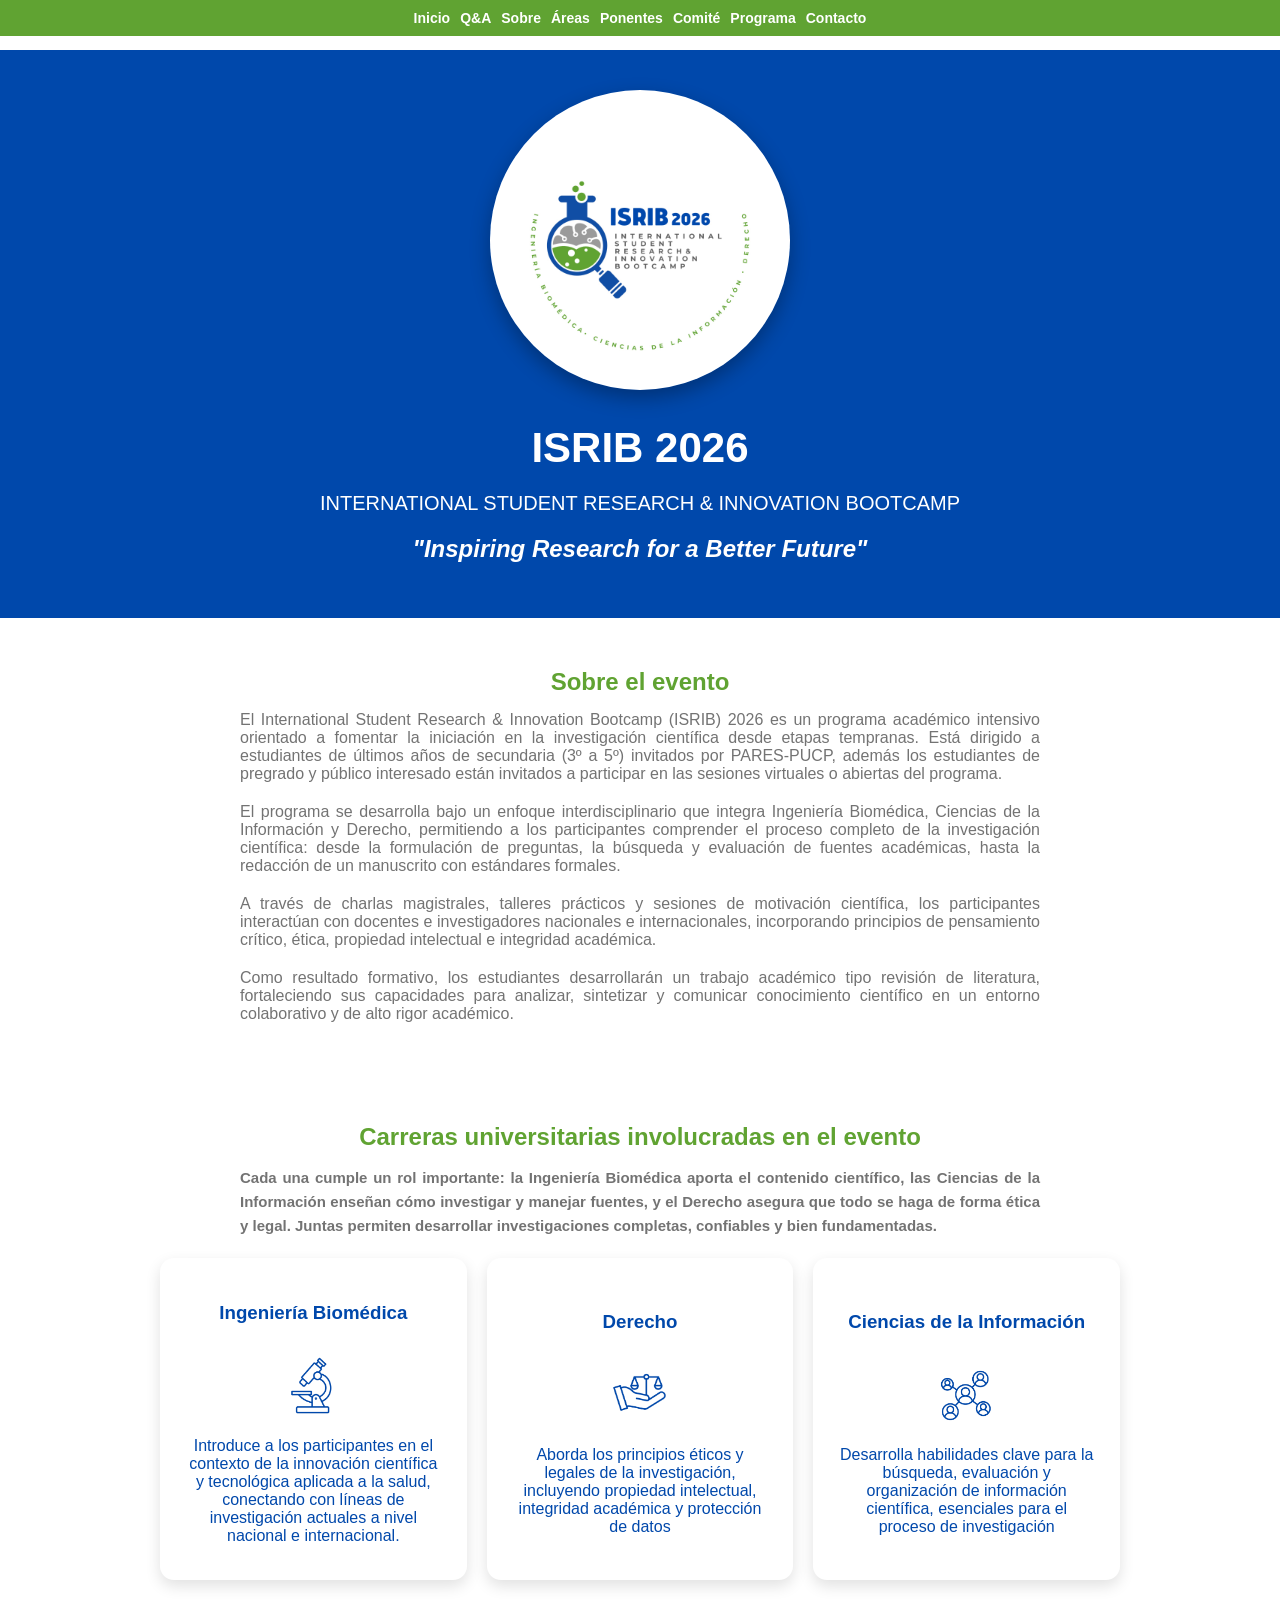
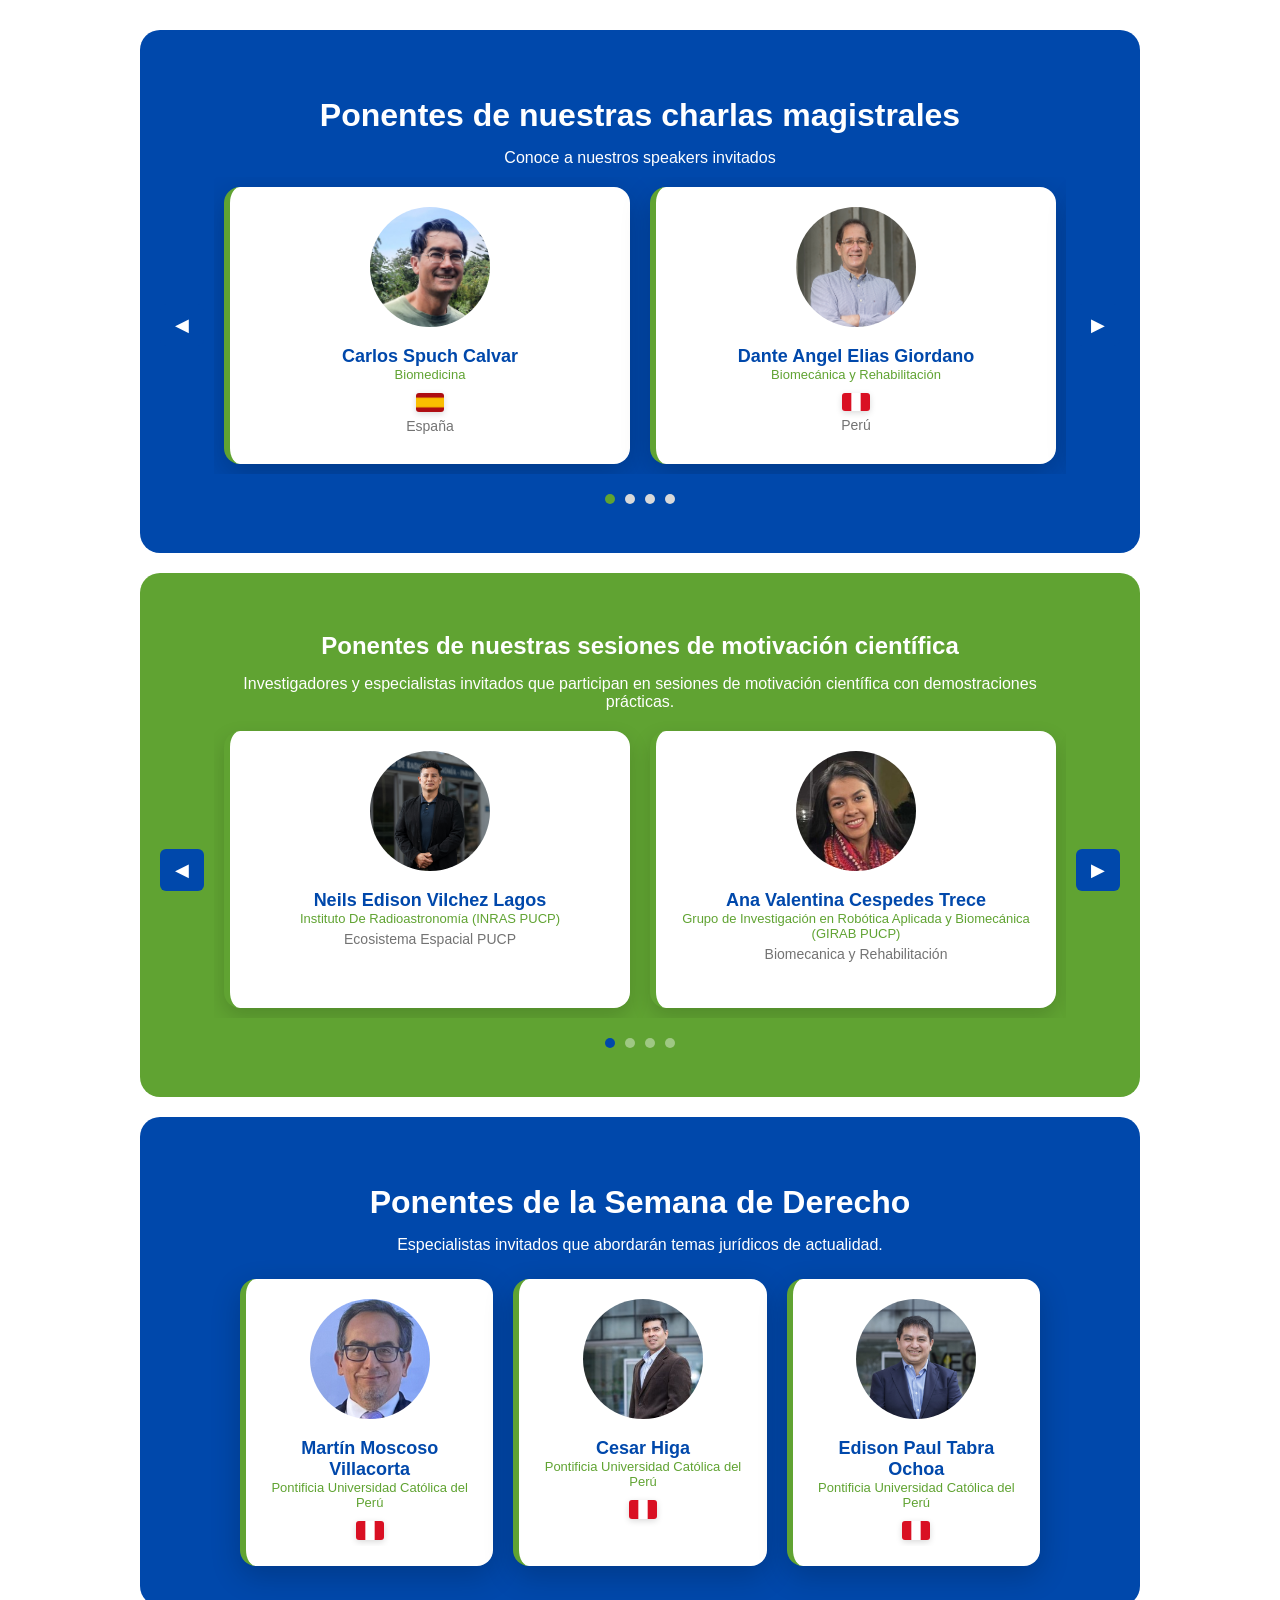
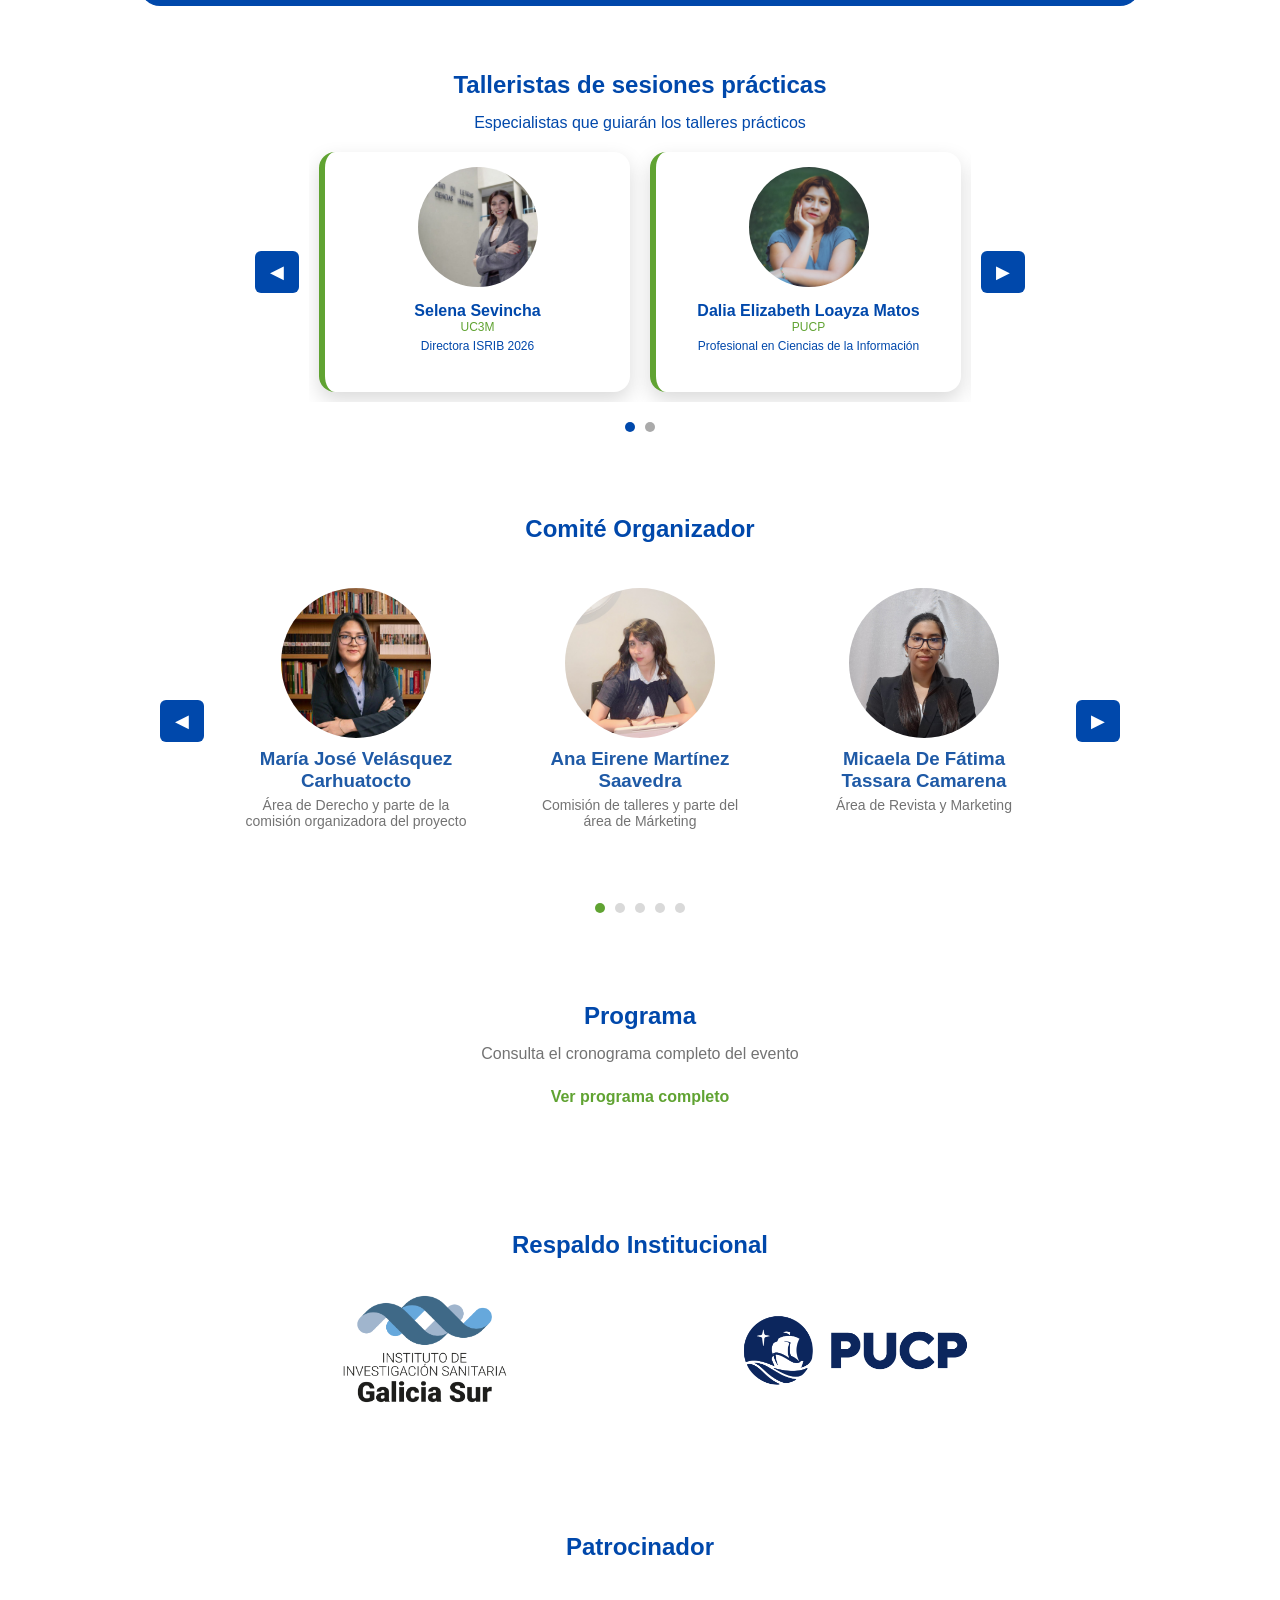
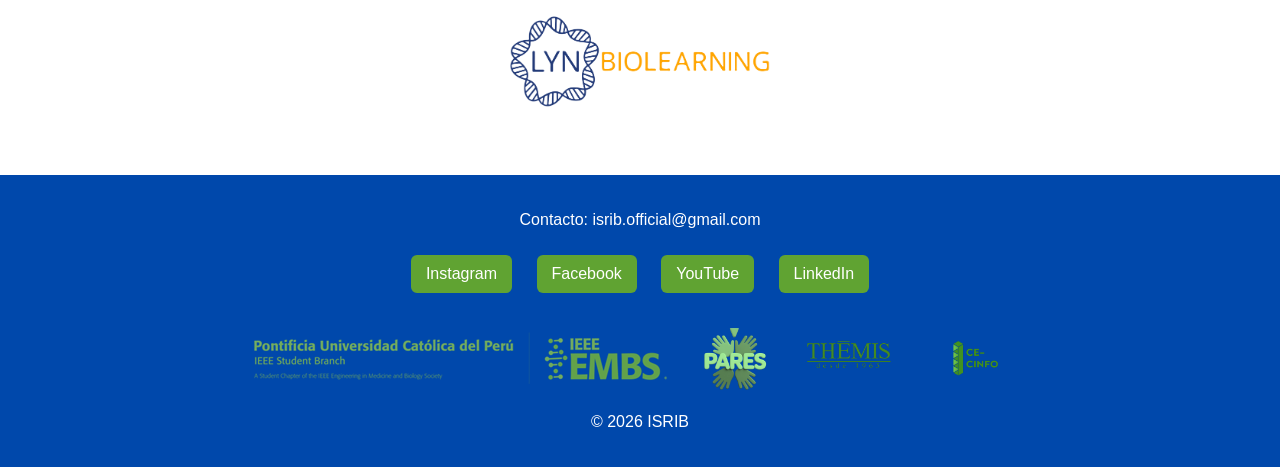
<file: index.html>
<!DOCTYPE html>
<html lang="es">

  
<head>
<meta charset="UTF-8">
<meta name="viewport" content="width=device-width, initial-scale=1.0">

<title>ISRIB 2026</title>

<style>
:root{
  --azul: #0048ab; 
  --verde: #60a332; 
  --gris-oscuro: #737373; 
  --gris-claro: #d9d9d9; 
} 

/* ===== SCROLL SUAVE ===== */
html{
scroll-behavior:smooth;
}
  
*{
  box-sizing: border-box;
}
  
/* ===== BODY ===== */
body{ 
  font-family: Montserrat, sans-serif; 
  margin:0; 
  background:white; 
  color:var(--gris-oscuro);
  padding-top:50px; /* espacio para menú fijo */
}
  
/* ===== NAVBAR ===== */ 
.navbar{
  position:fixed;
  top:0;
  width:100%;
  background:var(--verde);
  padding:10px; display:flex;
  justify-content:center;
  flex-wrap:wrap; /* 🔥 CLAVE */
  gap:10px; z-index:1000; } 
  
.navbar a{
  color:white;
  text-decoration:none;
  font-weight:bold;
  font-size:14px; /* 🔥 más pequeño en móvil */ }

.navbar a:hover{
  text-decoration:underline;
}


/* ===== HEADER ===== */
header{
  background:var(--azul);
  color:white;
  text-align:center;
  padding:40px 20px;
}

.logo{
  width:300px;
  max-width:80%;
  border-radius:50%;
  object-fit:cover;       
  box-shadow:0 8px 20px rgba(0,0,0,0.3);
  margin-bottom:20px;
}

/* ===== LOGOS FOOTER ===== */

.logos-footer{
  display:flex;
  justify-content:center;
  align-items:center; /* 🔥 misma altura visual */
  gap:25px;
  flex-wrap:wrap;

  margin:20px auto;
}

.logos-footer a{
  display:flex;
  align-items:center;
  justify-content:center;

  height:70px; /* 🔥 altura igual para todos */
}

.logos-footer img{
  max-height:70px; /* 🔥 TODOS misma altura */
  width:auto;

  object-fit:contain;

  transition:0.3s ease;
}

.logos-footer img:hover{
  transform:scale(1.08);
  filter:brightness(1.05);
}

header h1{
  font-size:42px;
  margin:10px 0;
}

header p{
  font-size:20px;
}

header h2{
  color: white;
  font-style: italic;
}

/* ===== SECCIONES ===== */
section{
  max-width:1000px;
  margin:auto;
  padding:30px 20px;
  scroll-margin-top: 80px;
}

section p{
  max-width: 800px;
  margin: 0 auto 10px auto;
}

h2{
  text-align:center;
  color:var(--azul);
  margin-bottom:15px;
}
  
#sobre p{
  margin-bottom: 20px;
  text-align: justify;
}

#areas p,
#ponentes p,
#conversatorio p,
#talleristas p,
#inscripcion p{
  text-align: center;
}
  
#sobre h2,
#areas h2{
  color: var(--verde);
}

img{
  max-width: 100%;
  height: auto;
}

/* ===== CARDS ===== */
.card{
  flex:1;
  background:white;
  padding:25px;
  border-radius:14px;
  box-shadow:0 6px 15px rgba(0,0,0,0.12);
  display: flex;
  flex-direction: column;
  justify-content: center;
  align-items: center;
  text-align: center;
  transition:0.3s ease;
}

.card:hover{
  transform:translateY(-5px);
}

.icono-carrera{
  width:70px;
  height:70px;

  object-fit:contain;

  margin:10px 0 15px;

  transition:0.3s ease;
}

.card:hover .icono-carrera{
  transform:scale(1.08);
}
  
#areas .card h3{
  color: var(--azul);
}

#areas .card p{
  color: var(--azul);
}

/* =============== MIEMBROS ============================= */
.miembro{
  background:white;

  border-radius:18px;
  padding:20px;

  text-align:center;

  transition: all 0.3s ease;

  position:relative;
  overflow:hidden;

  min-width:0;
  height:100%;

  display:flex;
  flex-direction:column;
  align-items:center;
}

.miembro:hover{
  transform: translateY(-10px);
}

.miembro img{
  width:150px;
  height:150px;
  border-radius:50%; /* 🔥 CLAVE */
  object-fit:cover;  /* 🔥 evita deformación */
}

.miembro h3{
  margin:10px 0 5px;
  color:#1F5AA6;
  text-align:center
}

.miembro span{
  font-size:14px;
  color:var(--gris-oscuro);
  display:block;
  margin-bottom:10px;
}

.miembro:hover img,
.miembro:hover h3,
.miembro:hover span{
  opacity: 0;
}
  
/* ============== Mensaje ========================= */    
.mensaje{
  position: absolute; 
  top: 0; 
  left: 0; 
  width: 100%; 
  height: 100%; 
  background: var(--azul); 
  color: white; 
  font-size: 13.5px; 
  opacity: 0; 
  transition: all 0.4s ease; 
  border-radius: 17px; 
  overflow-y: auto; 
  line-height: 1.6; 
  text-align: left;

  /* 🔥 FIX REAL */
  overflow-wrap: break-word;
  word-break: normal;

  white-space: normal; 
  max-height: 100%; 
  scrollbar-width: thin;

  padding: 18px 18px 35px;

  box-sizing: border-box;
}

/* aparece al pasar el mouse */
.miembro:hover .mensaje{
  opacity: 1;
}

/* ===== TABLA ===== */
table{
  width:100%;
  border-collapse:collapse;
  margin-top:20px;
}

table, th, td{
  border:1px solid #ddd;
}

th{
  background:#1F5AA6;
  color:white;
  padding:10px;
}

td{
  padding:10px;
  text-align:center;
}

/* ===== FOOTER ===== */
footer{
  width: 100%;
  margin: 0;
  padding: 20px 20px;

  background: var(--azul);
  color: white;
  text-align: center;

  box-sizing: border-box;
}

.social a{
  display:inline-block;
  margin:10px;
  padding:10px 15px;
  background:var(--verde);
  color:white;
  border-radius:6px;
  text-decoration:none;
}

.social a:hover{
  background:var(--verde);
}
  
/* ===== CARRUSEL PRO ===== */
.carousel{
  display:flex;
  align-items:center;
  justify-content:center;
  gap:10px;
  max-width: 100%;
  overflow: hidden;
}

.carousel button{
  background:var(--azul);
  color:white;
  border:none;
  padding:10px 15px;
  cursor:pointer;
  font-size:18px;
  border-radius:6px;
  flex-shrink: 0;
}

.carousel-wrapper{
  overflow:hidden;
  width:100%; /*  MÁS GRANDE */
  max-width:1100px;
}

.carousel-track{
  display:flex;
  transition:transform 0.5s ease-in-out;
}
  
/* carrusel general */
.carousel-track .grupo{
  display: grid;
  min-width: 100%;
  width: 100%;
  flex-shrink: 0;
  box-sizing: border-box;
  padding: 10px; 
}
  
/* ===== INDICADORES ===== */
.indicadores{
  text-align:center;
  margin-top:15px;
}

.dot{
  display:inline-block;
  width:10px;
  height:10px;
  margin:5px;
  background:var(--gris-claro);
  border-radius:50%;
  cursor:pointer;
}

.dot.active{
  background:var(--verde);
}
/* ===== PONENTES PRO ===== */

.ponente{
  display:flex;
  flex-direction:column;
  gap:15px;

  width:100%;
  height:100%;

  align-items:center;

  background:white;
  padding:20px;

  border-radius:16px;
  border-left:6px solid var(--verde);

  box-shadow:0 8px 20px rgba(0,0,0,0.15);

  transition:0.3s ease;
}

.nombre-toggle{
  cursor:pointer;
}
  
.ponente .info h3{
  margin:0;

  color:var(--azul);

  font-size:18px;
  text-align:center;
}

.ponente .uni{
  color: var(--verde); /* universidad */
  text-align:  center;
}
 
#ponentes{
  background: var(--azul);
  border-radius:20px;
  margin-top:20px;
  padding:40px 20px; /* 👈 agrega esto */
}

#ponentes h2{
color:white;
font-size:32px;
}

#ponentes .ponente{
border-left:6px solid var(--verde);
box-shadow:0 10px 30px rgba(0,0,0,0.2);
}
  
/* ===== DESCRIPCIÓN OCULTA PONENTES ===== */

.ponente{
  position:relative;
  overflow:visible;
}

.ponente .descripcion-hover{
  position:absolute;
  inset:0;

  background:var(--azul);
  color:white;

  padding:30px 20px;

  opacity:0;
  transition:0.3s ease;

  overflow-y:auto;

  border-radius:16px;

  text-align:justify;
  line-height:1.6;
  font-size:13px;

  pointer-events:none;
  z-index:2;

  display:flex;
  align-items:flex-start;
  justify-content:flex-start;
  flex-direction:column;
}

.ponente.activo .descripcion-hover{
  opacity:1;
  pointer-events:auto;
}

.ponente.activo .foto-link,
.ponente.activo .info > span,
.ponente.activo .info > .tema{
  opacity:0;
  transition:0.3s ease;
}

.ponente.activo .nombre-toggle{
  color:transparent;
}

.foto-ponente{
  width:120px;
  height:120px;
  border-radius:50%;
  object-fit:cover;
  flex-shrink:0;
  cursor:pointer;
}  

.foto-link{
  position:relative;
  z-index:5;
  display:inline-block;
}

/* ===== EFECTO HOVER IMÁGENES ===== */

.foto-ponente,
.miembro img{
  transition: all 0.3s ease;
}

.foto-ponente:hover,
.miembro img:hover{
  transform: scale(1.06);
  filter: brightness(1.08);
  cursor: pointer;
}

/* ===== SUBRAYADO EN NOMBRES ===== */

.nombre-toggle{
  cursor:pointer;
  transition:0.3s ease;
}

.nombre-toggle:hover{
  text-decoration: underline;
}
  
.descripcion{
  font-size:13px;
  color:var(--gris-oscuro);
  margin-top:8px;
  line-height:1.4;
  text-align:center;
}

.uni{
  font-size:13px;
  color:var(--verde);
  display:block;
  margin-bottom:5px;
}

.tema{
  color:var(--gris-oscuro);
  text-align:center;
  font-size:14px;
  margin-top:6px auto;
}

.bandera-pais{
  width: 28px;
  height: auto;
  margin: 6px auto;
  display: block;

  border-radius: 3px;

  box-shadow: 0 2px 6px rgba(0,0,0,0.15);

  transition: 0.3s ease;
}

.bandera-pais:hover{
  transform: scale(1.08);
}
  
.info{
  display:flex;
  flex-direction:column;
  flex-grow:1; /* 🔥 clave */
}

.cards {
  display: flex;
  gap: 20px;
  align-items: stretch; /* 🔥 AGREGA ESTO */
}

.ponente .info{
  min-width:0;
  overflow:hidden;
}

.grupo.miembros {
  display: grid;
  grid-template-columns: repeat(3, 1fr);
  gap: 20px;
}

.grupo.ponentes {
  display: grid;
  grid-template-columns: repeat(2, 1fr);
  gap: 20px;
  align-items: stretch;
}
  
.contenedor-boton{
  display: flex;
  justify-content: center;
  margin-top: 20px;
}
  
#inscripcion{
  background: var(--verde);
  color: white;
  padding: 40px 20px;
  border-radius: 20px;
  margin: 40px auto;
  max-width: 900px;
}

#inscripcion h2{
  color: white;
}
.btn-inscripcion{
  background: white;
  color: var(--verde);
  padding: 15px 25px;
  font-size: 16px;
  font-weight: bold;
  border: none;
  border-radius: 10px;
  cursor: pointer;
  transition: all 0.3s ease;
}

.btn-inscripcion:hover{
  background: var(--azul);
  color: white;
  transform: scale(1.05);
}

.btn-inscripcion{
  animation: pulse 2s infinite;
}

html, body{
  overflow-x: hidden;
}
/* ===== NUEVAS SECCIONES ===== */
/* ===== COLORES CORRECTOS ===== */

/* 🟢 Conversatorio */
#conversatorio{
  background: var(--verde);
  border-radius:20px;
  margin-top:20px;
  padding:40px 20px;
}

#conversatorio h2{
  color:white;
}

#conversatorio .dot{
  background: rgba(255,255,255,0.4);
}

#conversatorio .dot.active{
  background: #0048ab; /* azul para contraste */
}

/* ⚪ Talleristas */
#talleristas{
  background: white;
  border-radius:20px;
  margin-top:20px;
  padding:25px 15px; /* 👈 más pequeño */
  max-width: 800px; /* 👈 MÁS ANGOSTO */
}

#talleristas .card.ponente{
  padding:15px;              /* menos espacio interno */
}

#talleristas .foto-ponente{
  width:120px;
  height:120px;              /* imagen más pequeña */
}

#talleristas .info h3{
  font-size:16px;            /* nombre más pequeño */
}

#talleristas .uni{
  font-size:12px;
}

#talleristas .tema{
  font-size:12px;
}

#talleristas .descripcion{
  font-size:12px;
}

  
#talleristas h2{
  color: var(--azul);
}

#talleristas p{
  color: var(--azul);
  text-align: center;
}

#talleristas .dot{
  background: #aaa;
}

#talleristas .dot.active{
  background: var(--azul);
}  

/* ===== SEMANA DE DERECHO ===== */

#derecho{
  background: var(--azul);
  border-radius:20px;
  margin-top:20px;
  padding:40px 20px;
}

#derecho h2{
  color:white;
  font-size:32px; /* mismo tamaño que charlas magistrales */
}

#derecho p{
  color:var(--azul);
  text-align:center;
}

#derecho .ponente{
  border-left:6px solid var(--verde);
  box-shadow:0 10px 30px rgba(0,0,0,0.2);
  max-width:350px;
  width:100%;
  margin:auto;
}

.derecho-grid{
  display:grid;
  grid-template-columns:repeat(3,1fr);
  gap:20px;
  margin-top:25px;
  align-items:stretch;
  max-width:800px;
  margin:25px auto 0 auto;
}
  
@media (max-width: 500px){

  #derecho{
    padding-left: 50px;
    padding-right: 50px;
  }
}
@media(max-width:900px){
  .derecho-grid{
    grid-template-columns:1fr;
  }

    #derecho{
    padding-left: 50px;
    padding-right: 50px;
  }
}

/* ===== UTILIDADES ===== */

.text-center{
  text-align:center;
}

.text-justify{
  text-align:justify;
}

.text-white{
  color:white;
}

.texto-areas{
  text-align:justify;
  font-size:15px;
  line-height:1.6;
  color:var(--gris-oscuro);

  max-width:800px;
  margin:0 auto 20px auto;
}
  
/* ===== RESPALDO INSTITUCIONAL ===== */
#respaldo{
    background:white;
    border-radius:20px;
    padding:40px 20px;
    margin-top:20px;
    text-align:center;
}

.respaldo-grid{
    display:flex;
    justify-content:center;
    align-items:flex-start;
    gap:80px;
    flex-wrap:wrap;
    margin-top:30px;
}

.respaldo-item{
    width:350px;
}

.respaldo-item img{
    max-width:250px;
    max-height:120px;
    width:auto;
    height:auto;
    transition:.3s;
}

.respaldo-item img:hover{
    transform:scale(1.05);
}

.respaldo-item h3{
    color:var(--azul);
    font-size:1rem;
    margin-top:15px;
    line-height:1.4;
}

/* ===== PATROCINADOR ===== */
#patrocinador{
    background:white;
    border-radius:20px;
    padding:40px 20px;
    margin-top:20px;
    text-align:center;
}

.patrocinador-item{
    max-width:500px;
    margin:30px auto 0 auto;
}

.patrocinador-item img{
    max-width:350px;
    max-height:140px;
    width:auto;
    height:auto;
    transition:.3s;
}

.patrocinador-item img:hover{
    transform:scale(1.05);
}

.patrocinador-item h3{
    color:var(--azul);
    margin-top:15px;
}

/* MÓVIL */

@media(max-width:900px){

  .respaldo-grid{
    grid-template-columns:1fr;
  }

}
    
/* TABLET */
@media (max-width: 900px){

  .grupo.miembros{
    grid-template-columns: repeat(2, 1fr);
  }

  .grupo.ponentes{
    grid-template-columns: 1fr;
    gap: 20px; /* 🔥 separación */
  }
}

  
/* CELULAR */
@media (max-width: 500px){

  .grupo.miembros{
    grid-template-columns: 1fr;
  }

  .grupo.ponentes{
    grid-template-columns: 1fr;
    gap: 25px; /* 🔥 más espacio */
  }

  .mensaje{
    font-size: 12px;
    padding: 12px;
  }

  .miembro{
    padding: 15px;
  }

  .cards{
    flex-direction: column;
  }

  .card{
    width: 100%;
  }

  .grupo.miembros{
    grid-template-columns: 1fr;
  }

  .grupo.ponentes{
    grid-template-columns: 1fr;
    gap: 25px;
  }

  .mensaje{
    font-size: 12px;
    padding: 12px;
  }

  .miembro{
    padding: 15px;
  }
   
}

@keyframes pulse{
  0%{ transform: scale(1); }
  50%{ transform: scale(1.05); }
  100%{ transform: scale(1); }
}
   
</style>

</head>

<body>

<!-- ===== MENÚ ===== -->
<nav class="navbar">
<a href="index.html#inicio">Inicio</a>
<a href="faq.html">Q&A</a>
<a href="index.html#sobre">Sobre</a>
<a href="index.html#areas">Áreas</a>
<a href="index.html#ponentes">Ponentes</a>
<a href="index.html#miembros">Comité</a>
<a href="programa.html">Programa</a>
<a href="index.html#contacto">Contacto</a>
</nav>


<!-- ===== HEADER ===== -->
<header id="inicio">
<img src="logo_isrib.jpeg" class="logo">

<h1>ISRIB 2026</h1>

<p>INTERNATIONAL STUDENT RESEARCH & INNOVATION BOOTCAMP</p>

<h2>"Inspiring Research for a Better Future"</h2>

</header>

<!--<section id="inscripcion" style="text-align:center;">
  <h2>Inscripciones abiertas</h2>
  <p style="text-align:center;">Regístrate ahora para participar en las sesiones virtuales generales y abiertas de ISRIB 2026</p>
  <p style="text-align:center;">Las incripciones para el Sesión del Cierre serán aceptadas hasta el viernes 30 de julio a las 23:59H (GMT-5)</p>
  <div class="contenedor-boton">
    <button class="btn-inscripcion" onclick="window.open('https://forms.gle/KsPbehx2RP3kyVgs6', '_blank')">
      Inscribirme ahora
    </button>
  </div>
</section>-->

<section id="sobre">
<h2>Sobre el evento</h2>
<p class="text-justify">
El International Student Research & Innovation Bootcamp (ISRIB) 2026 es un 
  programa académico intensivo orientado a fomentar la iniciación en la investigación científica 
  desde etapas tempranas. Está dirigido a estudiantes de últimos años de secundaria (3º a 5º) invitados por PARES-PUCP, además los estudiantes 
  de pregrado y público interesado están invitados a participar en las sesiones virtuales o abiertas del programa.
</p>
<p></p>
<p class="text-justify">
El programa se desarrolla bajo un enfoque interdisciplinario que integra 
  Ingeniería Biomédica, Ciencias de la Información y Derecho, permitiendo a 
  los participantes comprender el proceso completo de la investigación 
  científica: desde la formulación de preguntas, la búsqueda y evaluación 
  de fuentes académicas, hasta la redacción de un manuscrito con estándares 
  formales.
</p>
<p> </p>
<p class="text-justify">
A través de charlas magistrales, talleres prácticos y sesiones de motivación 
  científica, los participantes interactúan con docentes e investigadores 
  nacionales e internacionales, incorporando principios de pensamiento 
  crítico, ética, propiedad intelectual e integridad académica.
</p>
<p></p>
<p class="text-justify">
Como resultado formativo, los estudiantes desarrollarán un trabajo académico 
  tipo revisión de literatura, fortaleciendo sus capacidades para analizar, 
  sintetizar y comunicar conocimiento científico en un entorno colaborativo y
  de alto rigor académico.
</p>

</section>


<section id="areas">

<h2>Carreras universitarias involucradas en el evento</h2>
<h3 class="texto-areas">Cada una cumple un rol importante: la Ingeniería Biomédica aporta el contenido científico, las Ciencias de la Información enseñan 
cómo investigar y manejar fuentes, y el Derecho asegura que todo se haga de forma ética y legal. 
Juntas permiten desarrollar investigaciones completas, confiables y bien fundamentadas.</h3>
  
<div class="cards">

<div class="card">
<h3>Ingeniería Biomédica</h3>
<img src="IG ISRIB_20260525_123739_0000.png" class="icono-carrera">
<p>Introduce a los participantes en el contexto de la innovación científica y tecnológica 
  aplicada a la salud, conectando con líneas de investigación actuales a nivel nacional e 
  internacional.</p>
</div>

<div class="card">
<h3>Derecho</h3>
<img src="IG ISRIB_20260525_123739_0001.png" class="icono-carrera">
<p>Aborda los principios éticos y legales de la investigación, incluyendo propiedad 
  intelectual, integridad académica y protección de datos</p>
</div>

<div class="card">
<h3>Ciencias de la Información</h3>
<img src="IG ISRIB_20260525_123739_0002.png" class="icono-carrera">
<p>Desarrolla habilidades clave para la búsqueda, evaluación y organización de información 
  científica, esenciales para el proceso de investigación</p>
</div>

</div>
</section>

<!-- Ponentes charlas magistrales -->
<section id="ponentes">

<h2>Ponentes de nuestras charlas magistrales</h2>
<p class="text-center text-white">
Conoce a nuestros speakers invitados
</p>
<div class="carousel">

<button onclick="mover(-1, 'ponentes-track')">◀</button>

<div class="carousel-wrapper">

<div class="carousel-track" id="ponentes-track">

<!-- 🔽 GRUPO 1 -->
<div class="grupo ponentes">

<div class="card ponente">
  <a href="https://www.linkedin.com/in/carlos-spuch-41080422/" target="_blank" class="foto-link">
  <img src="conversatorio/2024_Carlos - Carlos Spuch (1).jpg" class="foto-ponente" loading="lazy">
  </a>
  <div class="info">
    <h3 class="nombre-toggle">Carlos Spuch Calvar</h3>
    <span class="uni">Biomedicina</span>
    <img src="bandera/Bandera_de_España_(sin_escudo).svg.png" class="bandera-pais">
    <p class="tema">España</p>
    <div class="descripcion-hover">
      Investigador R4 e IP del Grupo de Neurociencia Traslacional en el IIS Galicia Sur, 
      además de profesor en la Universidad de Vigo. Doctor en Neurociencias, ha trabajado en centros 
      como el Karolinska Institute y el CSIC, centrándome en biomarcadores, nanotecnología e inteligencia 
      artificial aplicados a enfermedades neurodegenerativas y trastornos psiquiátricos. Cuento con 106 
      publicaciones, más de 4.700 citas, índice h de 37, 7 patentes y más de 300 contribuciones a congresos. 
      Ha liderado proyectos europeos y nacionales, participa en consorcios como CIBERSAM y la Red de Investigación en 
      Atención Primaria en Adicciones (RIAPAd) y ha coordinado la Red Gallega de Investigación en Demencias. Entre sus 
      reconocimientos destacan el Premio Alumni-UVIGO 2024 y el Premio de la Federación Alzheimer Galicia.
    </div>
  </div>
</div>

<div class="card ponente">
  <a href="https://www.linkedin.com/in/dante-elias/" target="_blank" class="foto-link">
    <img src="conversatorio/DANTE ELIAS 2021 - Dante Angel Elias Giordano.jpg" class="foto-ponente" loading="lazy">
  </a>
  <div class="info">
    <h3 class="nombre-toggle">Dante Angel Elias Giordano</h3>
    <span class="uni">Biomecánica y Rehabilitación</span>
    <img src="bandera/Flag_of_Peru.svg" class="bandera-pais">
    <p class="tema">Perú</p>
    <div class="descripcion-hover">
      Ingeniero Mecánico por la Pontificia Universidad Católica del Perú (PUCP) y Doctor 
      en Ciencias de la Ingeniería con mención en Diseño Mecánico Asistido por Computador 
      por la Pontificia Universidad Católica de Chile. Profesor Principal de la PUCP, docente 
      desde 1992 e investigador desde el año 2000. Director de la Maestría en Ingeniería Mecatrónica. 
      Coordinador del Grupo de Investigación en Robótica Aplicada y Biomecánica (GIRAB-PUCP), Jefe del 
      Laboratorio de Investigación en Biomecánica y Robótica Aplicada (LIBRA-PUCP) y Cofundador de LATBIONICs SAC. 
      Investigador principal y responsable de proyectos de investigación, desarrollo e innovación con financiamiento 
      nacional e internacional. Experiencia en biomecánica, robótica aplicada, mecatrónica, análisis de movimiento, 
      tecnologías para rehabilitación física, dispositivos médicos, tecnologías asistivas, automatización y control.
      Autor de publicaciones en revistas especializadas y congresos internacionales, revisor de artículos científicos y 
      organizador de eventos académicos nacionales e internacionales. Premio Nacional SINACYT a la Innovación 2014 y 
      Premio Especial “Inventos con Mayor Impacto Social” otorgado por NESST Perú en 2013. Reconocido en múltiples 
      oportunidades por su labor de investigación en la PUCP. Miembro IEEE e investigador comprometido con el desarrollo de 
      soluciones tecnológicas de impacto social, la formación de nuevos investigadores y la vinculación entre ingeniería, salud e innovación.
    </div>
  </div>
</div>
  
</div>

<!-- 🔽 GRUPO 2 -->
<div class="grupo ponentes">

<div class="card ponente">
  <a href="https://www.linkedin.com" target="_blank" class="foto-link">
  <img src="conversatorio/Foto_Antonio_Perianes - ANTONIO PERIANES RODRIGUEZ.jpg" class="foto-ponente" loading="lazy">
  </a>
  <div class="info">
    <h3 class="nombre-toggle">Antonio Perianes Rodriguez</h3>
    <span class="uni">Ciencias de la información / Biblioteconomia</span>
    <img src="bandera/Bandera_de_España_(sin_escudo).svg.png" class="bandera-pais">
    <p class="tema">España</p>
    <div class="descripcion-hover">
      Profesor Titular en el Departamento de Biblioteconomía y Documentación de la Universidad Carlos III de Madrid. 
      Doctor Europeo en Documentación. Especialista en la evaluación de actividades científicas y tecnológicas, y en 
      el diseño y desarrollo de herramientas analíticas.
      
      Mis principales líneas de investigación se centran en la comunicación académica, la cienciometría, la gestión 
      de la investigación y la política científica, con especial énfasis en la producción, el consumo y la difusión del 
      conocimiento formal. Coautor de más de 100 publicaciones, incluyendo artículos en revistas, ponencias en congresos, 
      libros y capítulos de libros.
      
      Mi actividad docente incluye la minería de datos, la visualización de información, la accesibilidad, la experiencia
      de usuario, la publicación digital y la escritura en entornos digitales.
      
      He sido investigador y profesor invitada en instituciones internacionales como la Universidad de Liubliana (Eslovenia), 
      la Universidad de Sussex (Inglaterra), la Universidad de Oporto (Portugal), la Universidad de Leiden (Países Bajos) y 
      la Universidad Estatal Paulista (Brasil). También he trabajado como analista de políticas en la Unidad de Apoyo al 
      Consejo Científico de la Agencia Ejecutiva del Consejo Europeo de Investigación (ERC) en Bruselas.
      Actualmente dirijo del Máster en Diseño de Experiencia de Usuario y Analítica Digital y lidero 
      el Laboratorio de Análisis y Visualización de Información Digital.
    </div>
  </div>
</div>

<div class="card ponente">
  <a href="https://pe.linkedin.com/in/lizardo-kendy-torres-ayala-3b7699301" target="_blank" class="foto-link">
  <img src="conversatorio/photo - LIZARDO KENDY TORRES AYALA.png" class="foto-ponente" loading="lazy">
  </a>
  <div class="info">
    <h3 class="nombre-toggle">Lizardo Kendy Torres Ayala</h3>
    <span class="uni">Ingeniería de Materiales y Biomateriales </span>
    <img src="bandera/Flag_of_Peru.svg" class="bandera-pais">
    <p class="tema">Perú</p>
    <div class="descripcion-hover">
      Ingeniero Biomédico y Magíster en Ciencia e Ingeniería de Materiales por la Pontificia Universidad Católica del Perú (PUCP). 
      Su trayectoria profesional se enfoca en el diseño, síntesis y caracterización de biomateriales, biotintas y nanocompuestos 
      funcionales para aplicaciones en ingeniería de tejidos, medicina regenerativa, bioimpresión 3D y bioelectrónica orgánica.

      Cuenta con experiencia especializada en reología de biomateriales, optimización mecánica de hidrogeles poliméricos y cultivo celular 
      en sistemas 2D y 3D. Ha participado en el desarrollo de plataformas biomiméticas, constructos bioimpresos y tecnologías avanzadas para 
      la interacción célula-material en aplicaciones biomédicas.

      Actualmente forma parte del Fab Lab de la Universidad ESAN, donde impulsa proyectos multidisciplinarios de manufactura avanzada, 
      fabricación digital e innovación tecnológica bajo un enfoque sostenible. Asimismo, participa como consultor en iniciativas de implementación 
      y adecuación de salas blancas para investigación y producción biomédica en el Perú. Paralelamente, ejerce la docencia en la 
      Pontificia Universidad Católica del Perú.

      Ha presentado sus investigaciones en congresos internacionales como el International Conference on Key Engineering Materials (ICKEM) y conferencias 
      de la IEEE Engineering in Medicine and Biology Society (IEEE EMBS). Es autor y coautor de publicaciones científicas indexadas de alcance internacional 
      y miembro de la Tissue Engineering and Regenerative Medicine International Society (TERMIS).

      Recientemente obtuvo una beca para continuar su formación doctoral en KAUST (King Abdullah University of Science and Technology), con el objetivo de 
      fortalecer la investigación colaborativa y promover la innovación tecnológica de alto impacto para el Perú y América Latina.

    </div>
  </div>
</div>
  
</div>
  
<!-- 🔽 GRUPO 3 -->
<div class="grupo ponentes">

<div class="card ponente">
  <a href="https://www.linkedin.com/in/ricardo-eito-brun/" target="_blank" class="foto-link">
  <img src="conversatorio/download - RICARDO EITO BRUN.jpg" class="foto-ponente" loading="lazy">
  </a>
  <div class="info">
    <h3 class="nombre-toggle">Ricardo Eito Brun</h3>
    <span class="uni">Ciencias de la información / Biblioteconomia</span>
    <img src="bandera/Bandera_de_España_(sin_escudo).svg.png" class="bandera-pais">
    <p class="tema">España</p>
    <div class="descripcion-hover">
      Doctor en Sistemas de Información y Documentación por la Universidad de Zaragoza.
      Doctor en Ciencia y Tecnología Informática por la Universidad Carlos III de Madrid y en
      Ciencias de la Computación por la Universidad de Alcalá de Henares. MSc en
      Ingeniería de Software por la Technische Universität Kaiserslautern.
      Desempeña su actividad profesional en el área de calidad y Sistemas de Información.
      Anteriormente formó parte del área de I+D de Meta4 Software (Madrid) y de Adecco
      Worldwide Information Technologies.
      Es profesor asociado en la Universidad Carlos III de Madrid desde 1999, donde imparte
      asignaturas relacionadas con la gestión documental, normas técnicas, lenguajes de
      marcado y organización del Conocimiento. 
    </div>
  </div>
</div>

<div class="card ponente">

  <a href="https://www.linkedin.com/in/edilberto-casado-767ab734/" target="_blank" class="foto-link">
  <img src="conversatorio/ECasado OK (1).png" class="foto-ponente" loading="lazy">
  </a>
  <div class="info">
    <h3 class="nombre-toggle">Armando Edilberto Casado Márquez</h3>
    <span class="uni">Moderador de la Inauguración</span>
    <img src="bandera/Flag_of_Peru.svg" class="bandera-pais">
    <p class="tema">Perú</p>
    <div class="descripcion-hover">
      Director de la carrera de Ciencias de la Información 
      en la Pontificia Universidad Católica del Perú (PUCP). Inició su trayectoria académica 
      graduándose como Ingeniero Químico por la Universidad Nacional de Ingeniería (UNI), 
      institución donde también completó estudios de especialización en Informática y 
      Ciencias de la Computación. Más adelante, reorientó su carrera hacia la gestión y la 
      tecnología al obtener un MBA por ESAN Graduate School of Business (Universidad ESAN), 
      especializándose en Gerencia Estratégica y Gestión del Conocimiento.
      Esta ruta profesional le ha permitido consolidar un perfil híbrido altamente valorado 
      en la actualidad, generando sinergias entre ciencias+ingenería y humanidades. Así, su 
      labor docente e investigadora se ha enfocado en el Estudio de Culturas Digitales, la 
      Inteligencia Artificial Aplicada, la Gestión de la Información y el Conocimiento, la 
      aplicación de Metodologías de Investigación, la Gestión de la Innovación y la Gestión de 
      Proyectos. Es el creador del Modelo Personal para la Investigación (MoPI), metodología para 
      el diseño de propuestas de investigación y de tesis, la cual fue galardonada con el Premio 
      2019 a la Innovación en la Docencia Universitaria PUCP. En esta edición del ISRIB 2026 
      participa como moderador del bloque de inauguración.
    </div>
  </div>

</div>  


</div>

<!-- 🔽 GRUPO 4 -->
<div class="grupo ponentes">

<div class="card ponente">
  <a href="https://www.linkedin.com/in/m%C3%B3nica-calder%C3%B3n-ba9047a/" target="_blank" class="foto-link">
  <img src="conversatorio/517156634_10163451428517803_6232804528258030193_n (1) - Monica Calderon Carranza.jpg" class="foto-ponente" loading="lazy">
  </a>
  <div class="info">
    <h3 class="nombre-toggle">Mónica Calderón Carranza</h3>
    <span class="uni">Ciencias de la información</span>
    <img src="bandera/Flag_of_Peru.svg" class="bandera-pais">
    <p class="tema">Perú</p>
    <div class="descripcion-hover">
      Mónica Calderón Carranza es doctoranda en Antropología, Magíster en Gestión de la Educación y Licenciada en Bibliotecología 
      y Ciencia de la Información por la Pontificia Universidad Católica del Perú (PUCP). Su trayectoria está marcada por un 
      firme compromiso con el fortalecimiento de la investigación, la gestión del conocimiento y la democratización del acceso 
      a la información.Combina la docencia universitaria en la Facultad de Letras y Ciencias Humanas de la PUCP con la Jefatura 
      de la Biblioteca de Ciencias Sociales y Teología de la misma institución. Su experiencia docente e investigativa abarca la 
      comunicación científica, el análisis de la producción académica y las competencias informacionales.
      Activa promotora del acceso abierto y la cultura libre, Mónica impulsa iniciativas estratégicas que conectan el conocimiento 
      académico con la sociedad. Como editora de Wikipedia y miembro clave de Wikimedia Perú y de la Semana del Acceso Abierto Perú, 
      diseña y lidera editatones universitarias. A través de estos espacios, no sólo visibiliza saberes y reduce brechas de representación, 
      sino que potencia el pensamiento crítico, la escritura académica y las habilidades investigativas de los estudiantes.
    </div>
  </div>
</div>

<div class="card ponente">

  <a href="https://www.linkedin.com/in/cchumbiauca/" target="_blank" class="foto-link">
  <img src="conversatorio/463341482_10235092032221105_5585518452776304884_n - César Chumbiauca.jpg" class="foto-ponente" loading="lazy">
  </a>
  <div class="info">
    <h3 class="nombre-toggle">César Antonio Chumbiauca Sánchez</h3>
    <span class="uni">Moderador segunda Charla Magistral</span>
    <img src="bandera/Flag_of_Peru.svg" class="bandera-pais">
    <p class="tema">Perú</p>
    <div class="descripcion-hover">
      Bibliotecólogo experto en bibliotecas universitarias y repositorios digitales.
      Director de la Revista Otlet para profesionales de la información. 
      Ha impartido cursos y talleres sobre bibliotecas digitales, repositorios y revistas.
      Es máster en Periodismo y Comunicación de la Ciencia, la Tecnología, el Medioambiente
      y la Salud por la Universidad Carlos III de Madrid, y licenciado en Bibliotecología y 
      Ciencias de la Información por la Universidad Nacional Mayor de San Marcos.
    </div>
  </div>
</div>  

</div>

  
</div> <!-- 👈 CIERRA carousel-track -->
</div> <!-- 👈 CIERRA wrapper -->


<button onclick="mover(1, 'ponentes-track')">▶</button>

</div> <!-- 👈 CIERRA carousel -->

<div class="indicadores" id="dots-ponentes-track"></div>

</section>

<!-- Ponentes conversatorios -->
<section id="conversatorio">

<h2>Ponentes de nuestras sesiones de motivación científica</h2>
<p style="text-align:center; color:white;">
Investigadores y especialistas invitados que participan en sesiones
de motivación científica con demostraciones prácticas.
</p>

<div class="carousel">

<button onclick="mover(-1, 'conversatorio-track')">◀</button>

<div class="carousel-wrapper">

<div class="carousel-track" id="conversatorio-track">

<!-- GRUPO 1 -->
<div class="grupo ponentes">

<div class="card ponente">
  <a href="https://www.linkedin.com/in/neils-vilchez-lagos-964a07219/" target="_blank" class="foto-link">
  <img src="ponentes/VRI-00545.jpg" class="foto-ponente" loading="lazy">
  </a>
  <div class="info">
    <h3 class="nombre-toggle">Neils Edison Vilchez Lagos</h3>
    <span class="uni">Instituto De Radioastronomía (INRAS PUCP)</span>
    <p class="tema">Ecosistema Espacial PUCP </p>
    <div class="descripcion-hover">
      Destacado ingeniero electrónico, docente e 
      investigador peruano especializado en ingeniería aeroespacial y tecnología satelital. 
      Su trayectoria académica se respalda empíricamente por la Pontificia Universidad Católica 
      del Perú (PUCP) y un Master of Science in Space Engineering por la Technische Universität 
      Berlin en Alemania.El eje central de su producción tecnológica se orienta al desarrollo de 
      misiones espaciales. Diseñó activamente el subsistema de carga útil del PUCP-SAT1, un pico-satélite 
      puesto exitosamente en órbita. Como investigador clave adscrito al Instituto de Radioastronomía (INRAS PUCP), 
      expandió su labor hacia la exploración planetaria internacional; representó al Perú en los talleres de la 
      Estación Internacional de Investigación Lunar en China, presentando una propuesta de experimento científico para 
      la futura misión espacial Chang'e-8. Actualmente, ejerce la docencia en el Departamento de Ingeniería de la PUCP, 
      impulsando proyectos de investigación, desarrollo e innovación (I+D+i).
    </div>
  </div>
</div>

<div class="card ponente">
  <a href="https://www.linkedin.com/in/ana-valentina-cespedes-trece-0181b6262/" target="_blank" class="foto-link">
  <img src="ponentes/Fotografía Ana Cespedes.jpg" class="foto-ponente" loading="lazy">
  </a>
  <div class="info">
    <h3 class="nombre-toggle">Ana Valentina Cespedes Trece</h3>
    <span class="uni">Grupo de Investigación en Robótica Aplicada y Biomecánica (GIRAB PUCP)</span>
    <p class="tema">Biomecanica y Rehabilitación</p>
    <div class="descripcion-hover">
      Destacada estudiante de Ingeniería Mecatrónica peruana e investigadora en formación. Su trayectoria académica 
      y científica se respalda empíricamente en proyectos tecnológicos desarrollados en la Pontificia Universidad Católica del Perú (PUCP), destacando 
      en las áreas de robótica, automatización y soporte técnico industrial.El eje central de su impacto en la innovación social e industrial quedó 
      registrado en la Feria de Proyectos de la PUCP, donde colideró el diseño de un innovador sistema robotizado de pastoreo para alpacas enfocado 
      en el CITE Textil Cusco, diseñado para resistir las duras condiciones del altiplano andino mediante robots móviles y cercado automatizado. 
      Adicionalmente, posee una sólida participación en el grupo de investigación GIRAB-PUCP, ha liderado iniciativas en la rama estudiantil IEEE-WIE 
      para empoderar a mujeres en ingeniería y actualmente se desempeña profesionalmente en el sector minero global como parte del equipo de soporte 
      técnico de ventas en la multinacional Metso.
    </div>
  </div>
</div>
  
</div>

<!-- GRUPO 2 -->
<div class="grupo ponentes">

<div class="card ponente">
  <a href="www.linkedin.com/in/abraham-isaí-zavaleta-romero-1a0929206" target="_blank" class="foto-link">
  <img src="ponentes/ARVO26_-6334 - ABRAHAM ZAVALETA ROMERO.jpg" class="foto-ponente" loading="lazy">
  </a>
  <div class="info">
    <h3 class="nombre-toggle">Abraham Isaí Zavaleta Romero</h3>
    <span class="uni">Instituto de Ciencias Ómicas y Biotecnología Aplicada (ICOBA PUCP)</span>
    <p class="tema">Desarrollo y caracterización de un modelo de córnea artificial</p>
    <div class="descripcion-hover">
      Abraham Zavaleta es bachiller en ingeniería biomédica por la PUCP-UPCH, con interés en la ingeregener
      de tejidos y la biotecnología como herramienta para generar un impacto positivo en la salud humana y su entorno. 
      Dentro de su trayectoria en investigación y desarrollo, destaca la biofabricación de un modelo de córnea artificial 
      en ICOBA-PUCP (2024-2026), proyecto acreedor de la beca de viaje DCERF ARVO 2026 y el segundo lugar en OftalmoCiencia 
      Innova 2025 INO-PUCP. Asimismo, ha trabajado en equipo en el desarrollo de un test rápido para dengue utilizando 
      microfluídica, obteniendo el primer puesto en la Makerthon EMBS-PUCP (2024); también ha diseñado filtros absorbentes 
      a partir de residuos agroindustriales para la contención de derrames de petróleo (2022). 
      Su meta a largo plazo es liderar proyectos de investigación y desarrollo en ingeniería de tejidos en el Perú y Latinoamérica. 
    </div>
  </div>
</div>  
  
<div class="card ponente">
  <a href="www.linkedin.com/in/lucero-camila-munive-huaranga-84a6bb318" target="_blank" class="foto-link">
  <img src="ponentes/FotoLucero - LUCERO CAMILA MUNIVE HUARANGA.jpeg" class="foto-ponente" loading="lazy">
  </a>
  <div class="info">
    <h3 class="nombre-toggle">Lucero Camila Munive Huaranga</h3>
    <span class="uni">Laboratorio de Investigación en Biomecánica y Robótica Aplicada (LIBRA PUCP)</span>
    <p class="tema">Guante modular para la cuantificación de bradicinesia y temblor en la enfermedad de Parkinson</p>
    <div class="descripcion-hover">
      Estudiante de Ingeniería Biomédica de la PUCP-UPCH, con experiencia en ingeniería clínica, innovación biomédica
      y desarrollo de dispositivos médicos orientados a resolver necesidades reales en salud. Ha realizado prácticas 
      en entornos hospitalarios, brindando soporte técnico-clínico a equipos biomédicos en áreas críticas,
      centro quirúrgico y hospitalización. Asimismo, ha participado en proyectos de investigación y prototipado relacionados 
      con análisis biomecánico, sensores, impresión 3D y monitoreo de condiciones clínicas como Parkinson y pie diabético. 
      Fue ponente en LACAR 2025 con un proyecto de cuantificación de bradicinesia y temblor, y ha obtenido reconocimientos en innovación 
      y emprendimiento. Su interés se centra en seguir aprendiendo y aportando desde la ingeniería biomédica al desarrollo de soluciones útiles, 
      seguras y cercanas a las necesidades reales de los pacientes y profesionales de la salud.
    </div>
  </div>
</div>
  
</div>

<!-- GRUPO 1 -->
<div class="grupo ponentes">

<div class="card ponente">
  <a href="https://www.linkedin.com/in/eric-remzul-moscoso-mu%C3%B1iz-270071409/" target="_blank" class="foto-link">
  <img src="ponentes/foto - ERIC REMZUL MOSCOSO MUÑIZ.jpg" class="foto-ponente" loading="lazy">
  </a>
  <div class="info">
    <h3 class="nombre-toggle">Eric Remzul Moscoso Muñiz</h3>
    <span class="uni">Facultad de Ingeniería Mecatrónica</span>
    <p class="tema">Desarrollo de un exoesqueleto para el soporte de las extremidades inferiores (por precisar)</p>
    <div class="descripcion-hover">
      Estudiante de último año de Ingeniería Mecatrónica, con especial interés en la biomecatrónica y el desarrollo
      de exoesqueletos orientados a la rehabilitación, asistencia motriz y mejora de la calidad de vida de las 
      personas. Motivado por aplicar la tecnología en proyectos con impacto social, especialmente en soluciones 
      que promuevan la autonomía, inclusión y bienestar de quienes enfrentan limitaciones físicas.
    </div>
  </div>
</div>  

<div class="card ponente">
  <a href="whttps://www.linkedin.com/in/bruno-jugo-123849267/" target="_blank" class="foto-link">
  <img src="ponentes/DSC_2089 - Bruno Jugo.JPG" class="foto-ponente" loading="lazy">
  </a>
  <div class="info">
    <h3 class="nombre-toggle">Bruno Leonardo Jugo Pinto</h3>
    <span class="uni">Facultad de Ingeniería Mecatrónica</span>
    <p class="tema">Petrolito: Robot</p>
    <div class="descripcion-hover">
      Estudiante de Ingeniería Mecatrónica en la PUCP, con interés en aprendizaje por refuerzo (Reinforcement Learning), 
      manipuladores robóticos industriales y de investigación, computación en la nube (Cloud Computing) e inteligencia 
      artificial aplicada a la automatización. Se desempeña como docente de formación continua en Fabricum PUCP en cursos 
      de robótica y como tallerista de manufactura aditiva. Participa activamente en proyectos de innovación e investigación 
      tecnológica, promoviendo la integración de robótica, IA y tecnologías de nube para el desarrollo de soluciones de impacto 
      académico, cultural e industrial.
    </div>
  </div>
</div>

</div>

<!-- GRUPO 1 -->
<div class="grupo ponentes">

<div class="card ponente">
  <a href="https://www.linkedin.com/in/aniela-joaquina-ubill%C3%BAs-pe%C3%B1a-66b4a12aa/" target="_blank" class="foto-link">
  <img src="ponentes/perfil - Aniela Joaquina Ubillús Peña.jpeg" class="foto-ponente" loading="lazy">
  </a>
  <div class="info">
    <h3 class="nombre-toggle">Aniela Joaquina Ubillús Peña</h3>
    <span class="uni">Facultad de Ingeniería Mecatrónica</span>
    <p class="tema">(por precisar)</p>
    <div class="descripcion-hover">
      Estudiante de octavo semestre de Ingeniería Mecatrónica en la Pontificia Universidad Católica del Perú (PUCP), con un profundo 
      interés en la robótica y la Inteligencia Artificial. Su formación académica ha sido enriquecida a nivel internacional mediante un 
      intercambio en la Universidad de Turku (Finlandia), con enfoque en navegación autónoma y IoT. Recientemente, destaca por el primer
      puesto en el Logistics Picking Track de la conferencia ICRA 2026 en Viena, como parte del equipo NONHUMAN. Cuenta con experiencia 
      en roles de liderazgo y desarrollo tecnológico dentro del Grupo de Robótica Inteligente de la PUCP, donde destaca su apoyo en el 
      proyecto del robot bimanual cafetero. Actualmente, se desempeña como pasante en el Grupo de Innovación Tecnológica de la PUCP. 
      A la par, es voluntaria como Directora de Innovación, Investigación y Emprendimiento en ASIME PUCP.
    </div>
  </div>
</div>  

<div class="card ponente">
  <a href="www.linkedin.com" target="_blank" class="foto-link">
  <img src="miembros/sinImagen.jpg" class="foto-ponente" loading="lazy">
  </a>
  <div class="info">
    <!--<h3 class="nombre-toggle">Abraham Isaí Zavaleta Romero</h3>-->
    <span class="uni">Más novedades próximamente...</span>
    <!--<p class="tema">Desarrollo y caracterización de un modelo de córnea artificial</p>-->
    <div class="descripcion-hover">
      etc
    </div>
  </div>
</div>

</div>
  
</div>
</div>

<button onclick="mover(1, 'conversatorio-track')">▶</button>

</div>

<div class="indicadores" id="dots-conversatorio-track"></div>

</section>

<!-- Semana de Derecho -->
<section id="derecho">

<h2>Ponentes de la Semana de Derecho</h2>

<p style="text-align:center; color:white;">
Especialistas invitados que abordarán temas jurídicos de actualidad.
</p>

<div class="derecho-grid">

  <!-- PONENTE 1 -->
  <div class="card ponente">
    <a href="https://www.linkedin.com/in/mart%C3%ADn-moscoso-villacorta-8733216b/" target="_blank" class="foto-link">
      <img src="conversatorio/WhatsApp Image 2026-07-19 at 7.18.29 PM (1).jpeg" class="foto-ponente" loading="lazy">
    </a>
    <div class="info">
      <h3 class="nombre-toggle">Martín Moscoso Villacorta</h3>
      <span class="uni">
        Pontificia Universidad Católica del Perú 
      </span>
      <img src="bandera/Flag_of_Peru.svg" class="bandera-pais">
      <div class="descripcion-hover">
        Abogado graduado en la Pontificia Universidad Católica del Peru, con Maestria en leyes (LLM) por la Queen Mary and Westfield College de la Universidad de Londres. 
        Ha sido Director de Derecho de Autor de Indecopi por doce años. Negociador en materia de propiedad intelectual en los tratados de libre comercio con EEUU, EFTA (Suiza),
        Unión Europea, y  en el Acuerdo Transpacífico.TPPA. Profesor en los cursos OMPI SGAE de Derecho de Autor. Ha negociado los tratados de Beijing de las interpretaciones y 
        ejecuciones audiovisuales, y el Tratado de Marrakech de excepciones al Derecho de autor para invidentes. Actualmente preside el Comité Permanente de Derecho de Autor y 
        derechos conexos de la Organización Mundial de la Propiedad Intelectual.

      </div>
    </div>
  </div>

  <!-- PONENTE 2 -->
  <div class="card ponente">
    <a href="https://www.linkedin.com/in/c%C3%A9sar-higa-47959b55/" target="_blank" class="foto-link">
      <img src="Sderecho/Cesar HIga - Fotografía.jpg" class="foto-ponente" loading="lazy">
    </a>
    <div class="info">
      <h3 class="nombre-toggle">Cesar Higa</h3>
      <span class="uni">
        Pontificia Universidad Católica del Perú 
      </span>
      <img src="bandera/Flag_of_Peru.svg" class="bandera-pais">
      <div class="descripcion-hover">
        Abogado peruano y Docente Ordinario Auxiliar a Tiempo Parcial en el Departamento Académico 
        de Derecho de la PUCP. Se graduó como abogado en la misma casa de estudios y cuenta con una 
        Magíster en Derecho con mención en Derecho Constitucional por la PUCP, además de un Máster en 
        Teoría de la Argumentación por la Universidad de Alicante
        Su labor académica, de investigación y consultoría privada se especializa en razonamiento 
        probatorio, argumentación jurídica, derecho administrativo económico y derecho de la competencia. 
        Adicionalmente, ejerce la docencia en la Academia de la Magistratura (AMAG) y es socio cofundador 
        de la firma de consultoría jurídica Evidence Lab. 

      </div>
    </div>
  </div>

  <!-- PONENTE 3 -->
  <div class="card ponente">

    <a href="https://www.linkedin.com/in/edisontabra/" target="_blank" class="foto-link">
      <img src="Sderecho/Foto.Edison Tabra Ochoa - Edison Paul Tabra Ochoa.jpg" class="foto-ponente" loading="lazy">
    </a>
    <div class="info">
      <h3 class="nombre-toggle">Edison Paul Tabra Ochoa</h3>
      <span class="uni">
        Pontificia Universidad Católica del Perú 
      </span>
      <img src="bandera/Flag_of_Peru.svg" class="bandera-pais">
      <div class="descripcion-hover">
        Doctor Internacional y Master en Gobierno y Cultura de las Organizaciones por la Universidad de Navarra(España); 
        Magister en Derecho de la Empresa por la Pontificia Universidad Católica del Perú (PUCP); Abogado y Árbitro.

        Es profesor universitario, arbitro y consultor en materias relacionadas a empresa y al Derecho Comercial y corporativo. 
        Tiene publicaciones en Inglaterra, España, Suiza, Perú, y Ecuador. Dentro de ellas destacan sus libros “Solidaridad y 
        Gobierno Corporativo: una mirada a los organismos internacionales” (JM Bosch, 2015), “Ética y Solidaridad: Perspectivas 
        históricas y normativas (Globethics, 2017) y “Responsabilidad social y gobierno corporativo en la empresa solidaria” 
        (USIL, 2017). Past presidente de la Comisión Regional de INDECOPI-Junín encargada de resolver controversias sobre 
        Eliminación de Barreras Burocráticas, Competencia Desleal en materia publicitaria y Protección de los Derechos del Consumidor. 
        Fue integrante del Grupo Revisor de la Ley General de Sociedades de 1998. 

        Ha ejercido labor investigadora y docente en prestigiosos centros académicos como el Instituto Empresa y Humanismo (España), 
        el National University of Singapore (NUS), el Institute Catholique de Rennes (Francia), la Universidad de Valencia (España), 
        la Pontificia Universidad Católica del Ecuador (PUCE), la Universidad Da Vinci (Guatemala), la Universidad de Piura (Perú), 
        la Universidad San Ignacio de Loyola (Perú) y la Universidad Continental (Perú). En la actualidad es profesor de la Facultad 
        de Derecho y en el Programa de Maestría en Derecho de la Empresa en la Pontificia Universidad Católica del Perú (PUCP). 
        También en los Programas de Doctorado en Derecho en las Universidades San Ignacio de Loyola (USIL) y San Martín de Porres (USMP).
      </div>
    </div>

  </div>

</div>

</section>
  
<!-- Talleristas -->
<section id="talleristas">

<h2>Talleristas de sesiones prácticas</h2>
<p>
Especialistas que guiarán los talleres prácticos
</p>

<div class="carousel">

<button onclick="mover(-1, 'talleristas-track')">◀</button>

<div class="carousel-wrapper">

<div class="carousel-track" id="talleristas-track">

<!-- GRUPO 1 -->
<div class="grupo ponentes">

<div class="card ponente">
  <img src="miembros/selena_sevincha.jpeg" class="foto-ponente" loading="lazy">
  <div class="info">
    <h3 class="nombre-toggle">Selena Sevincha</h3>
    <span class="uni">UC3M</span>
    <p class="tema">Directora ISRIB 2026</p>
    <div class="descripcion-hover">
       Arquitecta de estrategia digital y gestión de la información que 
    redefine el liderazgo global mediante sus proyectos ALUMBRA e 
    Informar para cuidar. Con formación de élite en la PUCP y la UC3M, su 
    perfil trasciende la técnica para internacionalizar el conocimiento 
    bajo una premisa poderosa, la información estratégica sirve para 
    proteger y potenciar. A través de mentorías integrales de alto impacto,
    transforma datos en activos de cuidado y guía, consolidándose como un 
    referente que alumbra trayectorias y escala soluciones humanas hacia 
    entornos competitivos internacionales.
    </div>
  </div>
</div>

<div class="card ponente">
  <img src="talleristas/1000388394.jpg" class="foto-ponente" loading="lazy">
  <div class="info">
    <h3 class="nombre-toggle">Dalia Elizabeth Loayza Matos</h3>
    <span class="uni">PUCP</span>
    <p class="tema">Profesional en Ciencias de la Información</p>
    <div class="descripcion-hover">
      Profesional en Ciencias de la Información, con experiencia en gestión 
      de información, bibliotecas y proyectos culturales. Me especializo en 
      el diseño de servicios y contenidos que promueven el acceso al conocimiento, 
      fortalecen las competencias digitales y fomentan el aprendizaje. 
      Comprometida con la promoción de la equidad de género, la memoria colectiva 
      y el desarrollo cultural desde una perspectiva crítica e inclusiva.
    </div>
  </div>
</div>

</div>

<!-- GRUPO 2 -->
<div class="grupo ponentes">

<div class="card ponente">
  <img src="miembros/sinImagen.jpg" class="foto-ponente" loading="lazy">
  <div class="info">
    <h3 class="nombre-toggle">Mónica Arakaki </h3>
    <span class="uni">PUCP</span>
    <p class="tema">Docente e Investigadora del Departamento de Humanidades (PUCP)</p>
    <div class="descripcion-hover">
      Mónica Arakaki es docente e investigadora. Tiene una maestría en 
      Ingeniería de Sistemas (Universidad de Lima) y una maestría en 
      Gestión de la Información (Universidad de Sheffield, Reino Unido). 
      Es profesora asociada del Departamento de Humanidades (PUCP) en la 
      Sección Ciencias de la Información. Sus intereses de investigación 
      incluyen la comunicación científica y las humanidades digitales.
    </div>
  </div>
</div>
  
<div class="card ponente">
  <!-- <a href="https://www.linkedin.com" target="_blank" class="foto-link">-->
  <img src="talleristas/IMG_0485.PNG" class="foto-ponente" loading="lazy">
  <!-- </a>-->
  <div class="info">
    <h3 class="nombre-toggle">Ana Eirene Martínez Saavedra</h3>
    <span class="uni">PUCP</span>
    <p class="tema">Estudiante de Ciencias de la Información</p>
    <div class="descripcion-hover">
      Estudiante de Ciencias de la Información con experiencia en gestión 
      editorial de revistas académicas estudiantiles y gestión tecnológica 
      de publicaciones periódicas. He ganado concursos de redacción y argumentación en la PUCP, 
      y soy parte del décimo superior de la Facultad de Letras y Ciencias Humanas. 
      Poseo experiencia como asesora en redacción académica para estudiantes de pregrado.
      Mi mayor interés es la democratización de la información y la descentralización del conocimiento.
    </div>
  </div>
</div>

</div>
</div>
</div>

<button onclick="mover(1, 'talleristas-track')">▶</button>

</div>

<div class="indicadores" id="dots-talleristas-track"></div>

</section>

<!-- Comité Organizador -->
<section id="miembros">

<h2>Comité Organizador</h2>

<div class="carousel">

<button onclick="mover(-1, 'comite')">◀</button>

<div class="carousel-wrapper">

<div class="carousel-track" id="comite">

<!--  GRUPO 1 -->
<div class="grupo miembros">
<div class="miembro">
  <img src="miembros/Maria_Jose_Velasquez_Carhuatocto.jpeg">
  <h3>María José Velásquez Carhuatocto</h3>
  <span>Área de Derecho y parte de la comisión organizadora del proyecto</span>

  <p class="mensaje">
    Practicante pre profesional legal del área de Procesos Judiciales en el estudio jurídico Vinatea & Toyama. 
    Presidenta y fundadora de la agrupación estudiantil PARES. Miembro de United Peruvian Youth. 
    Representante de Perú y ganadora de una beca en el programa internacional "One Humanity, One Planet: Synodal Leadership", 
    iniciativa promovida por el Movimiento Politico per l'Unità. 
    Con gran interés en la acción social, el trabajo colaborativo y la formación de agentes de cambio a temprana edad.
  </p>
</div>

<div class="miembro">
<img src="miembros/Ana_Martinez.jpeg">
  <h3>Ana Eirene Martínez Saavedra</h3>
  <span>Comisión de talleres y parte del área de Márketing</span>

  <p class="mensaje">
    Estudiante de Ciencias de la Información en 8vo ciclo. 
    Actualmente se desempeña como Presidenta en el Centro de Estudiantes de Ciencias de la Información. 
    Posee experiencia en la organización de eventos académicos y en la gestión editorial.
  </p>
</div>

<div class="miembro">
<img src="miembros/micaela.jpg">
  <h3>Micaela De Fátima Tassara Camarena</h3>
  <span>Área de Revista y Marketing</span>

  <p class="mensaje">
    Estudiante de ingeniería Biomédica, miembro del área de redacción de la Revista 
    EMBS PUCP y con gran motivación por la investigación científica en temas como la biotecnología y difusión de esta. 
    Encargada de manejo de las redes sociales de ISRIB y diseño de la página web.
  </p>
</div>
</div>

<!-- AGREGA MÁS GRUPOS AQUÍ -->
<!--  GRUPO 2 -->
<div class="grupo miembros">
<div class="miembro">
  <img src="miembros/MantillaAna.jpg">
  <h3>Ana Belen Mantilla Mantilla</h3>
  <span>Área de Revista y Marketing</span>

  <p class="mensaje">
    Forma parte del Consejo Consultivo de Diseño de la revista del IEEE 
    EMBS PUCP, con experiencia en entornos clínicos reales y proyectos 
    de tecnología en salud orientados a poblaciones vulnerables. Ha 
    participado en dos proyectos financiados por fondos de innovación, 
    completado una formación en Design Thinking para la innovación 
    sostenible en la Technische Universität de Berlin, y es coautora de 
    Polifonía, publicado en la Biblioteca Nacional del Perú.
  </p>
</div>

<div class="miembro">
<img src="miembros/luis_hernan.jpg">
  <h3>Luis Hernan Jorge García Alania</h3>
  <span>Comisión de talleres</span>

  <p class="mensaje">
    Estudiante de Ciencias de la Información de noveno ciclo, con formación
    en programación. Actualmente, forma parte del centro de estudiantes de 
    Ciencias de la Información.
  </p>
</div>

<div class="miembro">
<img src="miembros/Antonella Luyo - ISRIB (2).png">
  <h3>Antonella Luyo Olcese </h3>
  <span>Área de Revista y Coordinación de Ingeniería Biomédica</span>

  <p class="mensaje">
    Estudiante de tercer año de Ingeniería biomédica. Pertenece a la 
    organización EMBS PUCP en el área de revista como parte de la editorial.
    Con amplia experiencia en la organización de eventos y redacción de 
    artículos en el rubro de Ingeniería Biomédica. Ha participado en 
    diversos espacios como miembro del área de eventos en el capítulo 
    WIE UPC y, a la fecha, lidera un proyecto de diseño electrónico 
    complejo en fase de desarrollo. Cuenta con especial interés en la 
    investigación y diseño de dispositivos médicos.
  </p>
</div>
</div>
  
<!--  GRUPO 3 -->
<div class="grupo miembros">
<div class="miembro">
  <img src="miembros/selena_sevincha.jpeg">
  <h3>Selena Sevincha Palacios</h3>
  <span>Dirección Estratégica y Coordinación General ISRIB</span>

  <p class="mensaje">
    Arquitecta de estrategia digital y gestión de la información que 
    redefine el liderazgo global mediante sus proyectos ALUMBRA e 
    Informar para cuidar. Con formación de élite en la PUCP y la UC3M, su 
    perfil trasciende la técnica para internacionalizar el conocimiento 
    bajo una premisa poderosa, la información estratégica sirve para 
    proteger y potenciar. A través de mentorías integrales de alto impacto,
    transforma datos en activos de cuidado y guía, consolidándose como un 
    referente que alumbra trayectorias y escala soluciones humanas hacia 
    entornos competitivos internacionales.
  </p>
</div>

<div class="miembro">
<img src="miembros/Ariana Barba foto.jpg">
  <h3>Ariana Barba Cubillas</h3>
  <span>Coordinación general de internacionalización </span>

  <p class="mensaje">
    Egresada de la especialidad de Ciencias de la Información (PUCP). 
    Actualmente se desempeña como bibliotecaria escolar y como asistente de
    investigación en PULSO PUCP. Ha participado en la planificación y 
    ejecución de actividades educativas y culturales, con el fin de acercar
    a las personas a la información, el conocimiento y la cultura.
  </p>
</div>

<div class="miembro">
<img src="miembros/Foto-Milagros Joya.jpg">
  <h3>Milagros Joya Cardenas </h3>
  <span>Coordinación general de internacionalización </span>

  <p class="mensaje">
    Licenciada de Ciencias de la Información con experiencia en gestión y 
    apoyo a proyectos académicos e institucionales, especializada en 
    organización de datos, sistematización de información y optimización de
    procesos documentales. He participado en proyectos de investigación y 
    transformación digital, contribuyendo al cumplimiento de objetivos 
    mediante planificación, seguimiento de actividades y control de 
    información.
  </p>
</div>
</div>

<!--  GRUPO 4 -->
<div class="grupo miembros">
<div class="miembro">
  <img src="miembros/Foto Tatiana Hinostroza .jpg">
  <h3>Tatiana Alexandra Hinostroza Rojas </h3>
  <span>Área de derecho y comisión logística del proyecto </span>

  <p class="mensaje">
    Estudiante de derecho en septimo ciclo con participación activa en 
    programas sociales y políticas como Parlamento Jovén y Parlamento 
    Mujer, actualmente es voluntaria del SENAJU y JNE. Miembro de la 
    agrupación estudiantil PARES. 
  </p>
</div>

<div class="miembro">
<img src="miembros/Foto_Sebastián.jpg">
  <h3>Sebastian Alonso Trujillo Delgado</h3>
  <span>Área de Revista y comisión de Logística </span>

  <p class="mensaje">
    Estudiante de Ingeniería Mecatrónica con experiencia en la producción y
    divulgación científica. Actualmente, se desempeño como Coordinador del 
    área de Revista en el capítulo EMBS de la PUCP, donde lidera la 
    gestión de contenidos. De manera complementaria, participa activamente 
    en diversos proyectos de investigación aplicada.
  </p>
</div>

<div class="miembro">
<img src="miembros/sinImagen.jpg">
  <h3>Matthew Alexander Gonzales Pizarro</h3>
  <span>Comisión de talleres</span>

  <p class="mensaje">
    Estudiante de Ciencias de la Información. Participo en proyectos de 
    investigación y trabajo en la Universidad del Pacífico brindando asesor
    ías y capacitaciones sobre alfabetización informacional a la comunidad 
    académica.
  </p>
</div>
</div>

<!--  GRUPO 5 -->
<div class="grupo miembros">
<div class="miembro">
  <img src="miembros/IMG-20260615-WA0034.jpg">
  <h3>Fabiana María Huiman Vásquez</h3>
  <span>Área de revista y comisión de patrocinadores</span>

  <p class="mensaje">Estudiante de Ingeniería Biomédica comprometida 
    con su formación académica y desarrollo profesional. Actualmenform
    forma parte del área de Redacción de IEEE EMBS PUCP, donde participa
    en la elaboración y difusión de contenido científico. Compformació
    su formación con capacitación en equipos biomédicos y experiencia en 
    iniciativas de voluntariado, incluyendo campañas de salud en el INO.
  </p>
</div>


<div class="miembro">
<img src="miembros/sinImagen.jpg">
  <h3>Más miembros de ISRIB</h3>
  <span>Leance Steven Zamudio Alvarez</span>
  <span>César Carbajal Uscamayta</span>
  <span>Aniball Harnaldo Panta Navarro</span>
</div>
</div>
  
</div>
</div>

<button onclick="mover(1, 'comite')">▶</button>
</div>
</div>

<!--  INDICADORES -->
<div class="indicadores" id="dots-comite"></div>

</section>
<section style="text-align:center;">
  <h2>Programa</h2>
  <p>Consulta el cronograma completo del evento</p>
  <a href="programa.html">
    <button class="btn-inscripcion">Ver programa completo</button>
  </a>
</section>

<!-- ===== RESPALDO INSTITUCIONAL ===== -->
<section id="respaldo">

    <h2>Respaldo Institucional</h2>

    <div class="respaldo-grid">

        <div class="respaldo-item">
            <a href="https://www.iisgaliciasur.es/es/" target="_blank">
                <img src="respaldo/IISGS_marca_completa_GALICIA_SUR_color_fondo_transparente.png"
                     alt="Instituto de Investigación Sanitaria Galicia Sur">
            </a>
            <!-- <h3>Instituto de Investigación Sanitaria Galicia Sur</h3>-->
        </div>

        <div class="respaldo-item">
            <a href="https://www.pucp.edu.pe/" target="_blank">
                <img src="respaldo/PUCP-(azul)-alta_resolución (1).png"
                     alt="Pontificia Universidad Católica del Perú">
            </a>
            <!--<h3>Pontificia Universidad Católica del Perú</h3>-->
        </div>

    </div>

</section>

<!-- ===== PATROCINADOR ===== -->
<section id="patrocinador">

    <h2>Patrocinador</h2>

    <div class="patrocinador-item">

        <a href="https://lynbiolearning.com/" target="_blank">
            <img src="patrocinador/horizontal (1).png"
                 alt="LynBio Learning">
        </a>
        <!--<h3>LynBio Learning</h3>-->
    </div>

</section>

<!-- ===== Footer ===== -->
<footer id="contacto">
<p>Contacto: isrib.official@gmail.com</p>
<div class="social">
<a href="https://www.instagram.com/isrib.official/" target="_blank">Instagram</a>
<a href="https://www.facebook.com/profile.php?id=61580579842807" target="_blank">Facebook</a>
<a href="https://www.youtube.com/@ISRIB" target="_blank">YouTube</a>
<a href="https://www.linkedin.com/company/isrib2026/about/?viewAsMember=true" target="_blank">LinkedIn</a>
</div>

<div class="logos-footer">
  <a href="https://www.instagram.com/embs.pucp/" target="_blank">
    <img src="footer/footer1.png" alt="Logo 1">
  </a>
  <a href="https://www.instagram.com/parespucp/" target="_blank">
    <img src="footer/footer2.png" alt="Logo 2">
  </a>
  <a href="https://www.instagram.com/themis.pe/" target="_blank">
    <img src="footer/footer3.png" alt="Logo 3">
  </a>

  <a href="https://www.instagram.com/ce__ccii/" target="_blank">
    <img src="footer/footer4.png" alt="Logo 4">
  </a>

</div>
  
<p>© 2026 ISRIB</p>

</footer>

<script>

let sliders = {
comite: { index: 0 },
"ponentes-track": { index: 0 },
"talleristas-track": { index: 0 },
"conversatorio-track": { index: 0 }
};

function initSlider(id){

const track = document.getElementById(id);
const total = track.children.length;
const dotsContainer = document.getElementById("dots-" + id);

// crear dots
for(let i=0; i<total; i++){
let dot = document.createElement("span");
dot.classList.add("dot");
if(i === 0) dot.classList.add("active");

dot.onclick = () => irA(i, id);

dotsContainer.appendChild(dot);
}

}

function actualizarDots(id){
const dots = document.querySelectorAll("#dots-" + id + " .dot");

dots.forEach(dot => dot.classList.remove("active"));

dots[sliders[id].index].classList.add("active");
}

function mover(dir, id){
  const track = document.getElementById(id);
  const total = track.children.length;

  sliders[id].index += dir;

  if(sliders[id].index < 0) sliders[id].index = total - 1;
  if(sliders[id].index >= total) sliders[id].index = 0;

  actualizarSlider(id);
  actualizarDots(id); // 🔥 AGREGA ESTO
}

function irA(i, id){
const track = document.getElementById(id);
const wrapper = track.parentElement;

sliders[id].index = i;

track.style.transform = `translateX(-${i * 100}%)`;

actualizarDots(id);
}

function actualizarSlider(id){
  const track = document.getElementById(id);

  track.style.transform = `translateX(-${sliders[id].index * 100}%)`;

  actualizarDots(id);
}

window.addEventListener("resize", () => {
  actualizarSlider("comite");
  actualizarSlider("ponentes-track");
  actualizarSlider("talleristas-track");
  actualizarSlider("conversatorio-track");
});
  
/* inicializar */
initSlider("comite");
initSlider("ponentes-track");
initSlider("talleristas-track");
initSlider("conversatorio-track");

document.querySelectorAll(".nombre-toggle").forEach(nombre => {

  nombre.addEventListener("click", () => {

    const card = nombre.closest(".ponente");

    /* cerrar si ya estaba abierto */
    if(card.classList.contains("activo")){

      card.classList.remove("activo");

    }else{

      /* cerrar otros */
      document.querySelectorAll(".ponente").forEach(c => {
        c.classList.remove("activo");
      });

      /* abrir actual */
      card.classList.add("activo");
    }

  });

});

/* cerrar descripción al tocar fuera */
document.addEventListener("click", (e) => {

  /* si hizo click en nombre, no cerrar */
  if(e.target.closest(".nombre-toggle")) return;

  /* si hizo click en imagen/linkedin, no cerrar */
  if(e.target.closest(".foto-link")) return;

  /* cerrar todos */
  document.querySelectorAll(".ponente").forEach(card => {
    card.classList.remove("activo");
  });

});
</script>

</body>
</html>
</file>
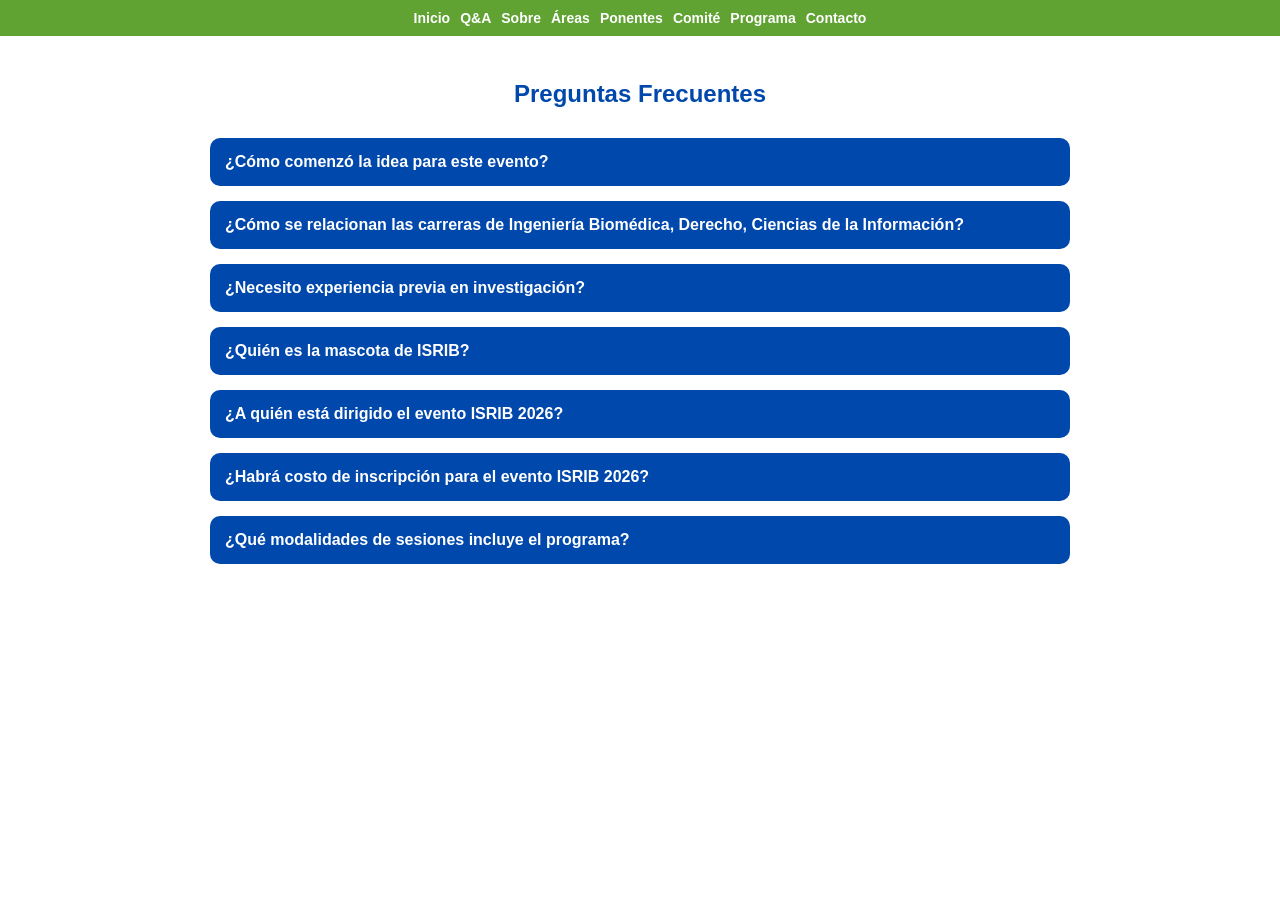
<file: faq.html>
<!DOCTYPE html>
<html lang="es">

<head>
<meta charset="UTF-8">
<meta name="viewport" content="width=device-width, initial-scale=1.0">
<title>Preguntas Frecuentes - ISRIB 2026</title>

<style>
:root{
  --azul: #0048ab; 
  --verde: #60a332; 
  --gris-oscuro: #737373; 
  --gris-claro: #d9d9d9; 
} 

/* ===== SCROLL SUAVE ===== */
html{
scroll-behavior:smooth;
}
  
*{
  box-sizing: border-box;
}
  
/* ===== BODY ===== */
body{ 
  font-family: Montserrat, sans-serif; 
  margin:0; 
  background:white; 
  color:var(--gris-oscuro)
  padding-top:70px; /* espacio para menú fijo */
}
  
/* ===== NAVBAR ===== */ 
.navbar{
  position:fixed;
  top:0;
  width:100%;
  background:var(--verde);
  padding:10px; display:flex;
  justify-content:center;
  flex-wrap:wrap; /* 🔥 CLAVE */
  gap:10px; z-index:1000; } 
  
.navbar a{
  color:white;
  text-decoration:none;
  font-weight:bold;
  font-size:14px; /* 🔥 más pequeño en móvil */ }

.navbar a:hover{
  text-decoration:underline;
}

/* CONTENIDO */
section{
  max-width:900px;
  margin:auto;
  padding:60px 20px;
}

h1{
  text-align:center;
  color:var(--azul);
}

/* FAQ estilo acordeón */
.faq{
  margin-top:30px;
}

.faq-item{
  background:#f5f5f5;
  margin-bottom:15px;
  border-radius:10px;
  overflow:hidden;
}

.faq-question{
  padding:15px;
  cursor:pointer;
  font-weight:bold;
  background:var(--azul);
  color:white;
}

.faq-answer{
  padding:15px;
  display:none;
  background:white;
}
</style>

</head>

<body>

<!-- NAV -->
<nav class="navbar">
<a href="index.html#inicio">Inicio</a>
<a href="faq.html">Q&A</a>
<a href="index.html#sobre">Sobre</a>
<a href="index.html#areas">Áreas</a>
<a href="index.html#ponentes">Ponentes</a>
<a href="index.html#miembros">Comité</a>
<a href="programa.html">Programa</a>
<a href="index.html#contacto">Contacto</a>
</nav>

<section>

<h1>Preguntas Frecuentes</h1>

<div class="faq">

<div class="faq-item">
  <div class="faq-question">¿Cómo comenzó la idea para este evento?</div>
  <div class="faq-answer">
    Todo comenzó con una conversación entre estudiantes de distintas carreras que
    compartían una misma preocupación: cómo incentivar la investigación en escolares. 
    A partir de esa idea inicial, tomaron como referencia el evento Biobootcamp de EMBS PUCP, 
    adaptándolo y expandiéndolo para crear una propuesta propia que fomentara el interés por la 
    investigación desde etapas tempranas.
  </div>
</div>

<div class="faq-item">
  <div class="faq-question">¿Cómo se relacionan las carreras de Ingeniería Biomédica, Derecho, Ciencias de la Información?</div>
  <div class="faq-answer">
    Se relacionan porque cada una cumple un rol clave en la investigación: la Ingeniería Biomédica 
    aporta el contenido científico, las Ciencias de la Información enseñan cómo investigar y manejar fuentes, 
    y el Derecho asegura que todo se haga de forma ética y legal. Juntas permiten desarrollar investigaciones 
    completas, confiables y bien fundamentadas.
  </div>
</div>

<div class="faq-item">
  <div class="faq-question">¿Necesito experiencia previa en investigación?</div>
  <div class="faq-answer">
    No, el programa está diseñado para introducir a los estudiantes en el proceso de investigación.
  </div>
</div>

<div class="faq-item">
  <div class="faq-question">¿Quién es la mascota de ISRIB?</div>
  <div class="faq-answer">

  <img src="Inspo.png" alt="Mascota ISRIB"
     style="width:180px; height:180px; border-radius:50%; object-fit:cover; display:block; margin:15px auto;">  

    Nuestra mascota para ISRIB 2026 es un un pulpo "Octopus mimus", llamado Inspo.
    A él le apasiona la investigación y nos acompañara en todo el evento.
    Así como ISRIB une varias y distintas áreas del conocimiento, Inspo tiene muchos brazos para hacer de todo.

  </div>
</div>

<div class="faq-item">
  <div class="faq-question">¿A quién está dirigido el evento ISRIB 2026?</div>
  <div class="faq-answer">
    Este evento está dirigido principalmente a estudiantes de 3º a 5º de secundaria con interés en la investigación 
    científica y invitados por PARES PUCP. Además, los estudiantes de pregrado y público interesado están invitados 
    a participar en las sesiones virtuales abiertas del programa, que promueve la divulgación ciéntifica.
  </div>
</div>

<div class="faq-item">
  <div class="faq-question">¿Habrá costo de inscripción para el evento ISRIB 2026?</div>
  <div class="faq-answer">
    No, ISRIB 2026 es una iniciativa sin fines de lucro, por lo que la participación es completamente gratuita.
  </div>
</div>

<div class="faq-item">
  <div class="faq-question">¿Qué modalidades de sesiones incluye el programa?</div>
  <div class="faq-answer">
    Incluye distintos tipos de sesiones, como Charlas Magistrales tipo conversatorio con participación de investigadores
    nacionales e internacionales, Talleres Prácticos dirigidos a escolares de 3º a 5º de secundaria, Sesiones de Motivación 
    Científica donde especialistas comparten experiencias reales y la Semana de Derecho, donde se abordará los principios
    éticos y legales de la investigación científica
  </div>
</div>
  
</div>

</section>

<script>
const preguntas = document.querySelectorAll(".faq-question");

preguntas.forEach(p => {
  p.addEventListener("click", () => {
    const respuesta = p.nextElementSibling;

    respuesta.style.display =
      respuesta.style.display === "block" ? "none" : "block";
  });
});
</script>

</body>
</html>
</file>
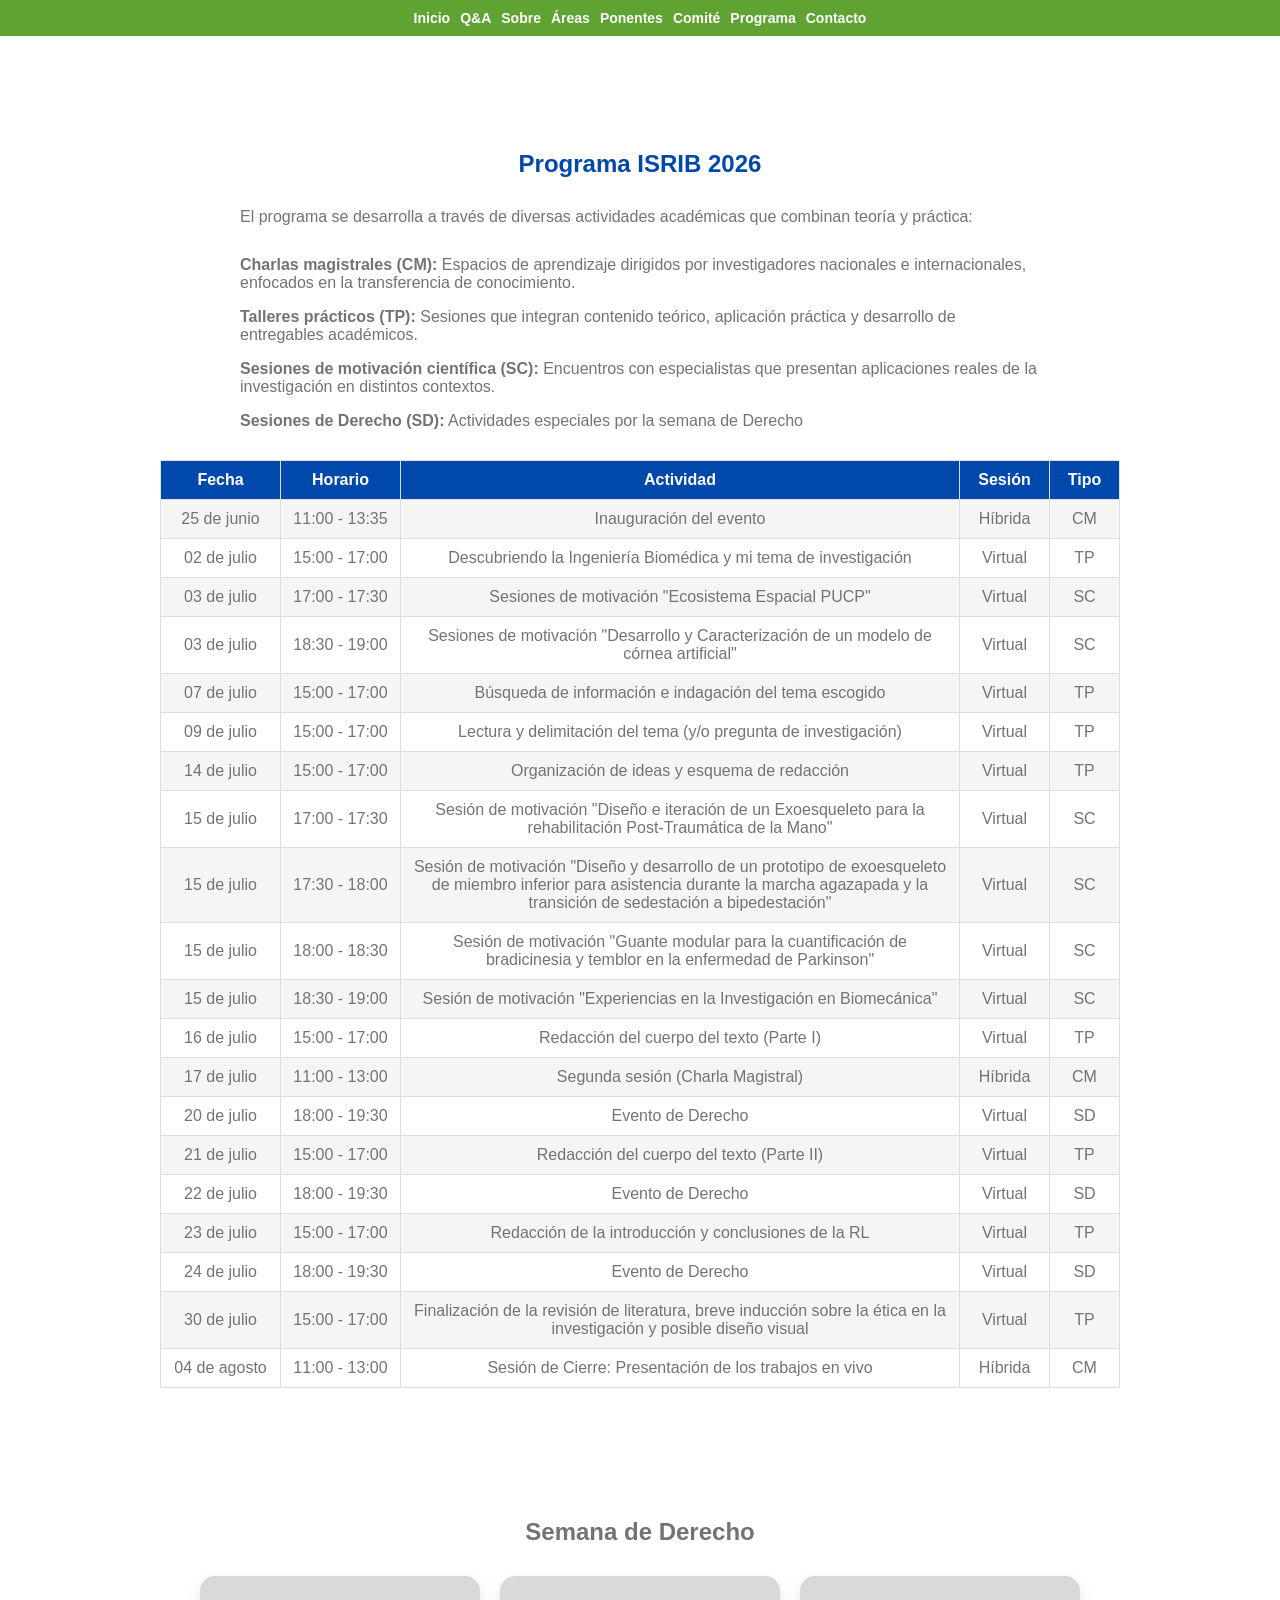
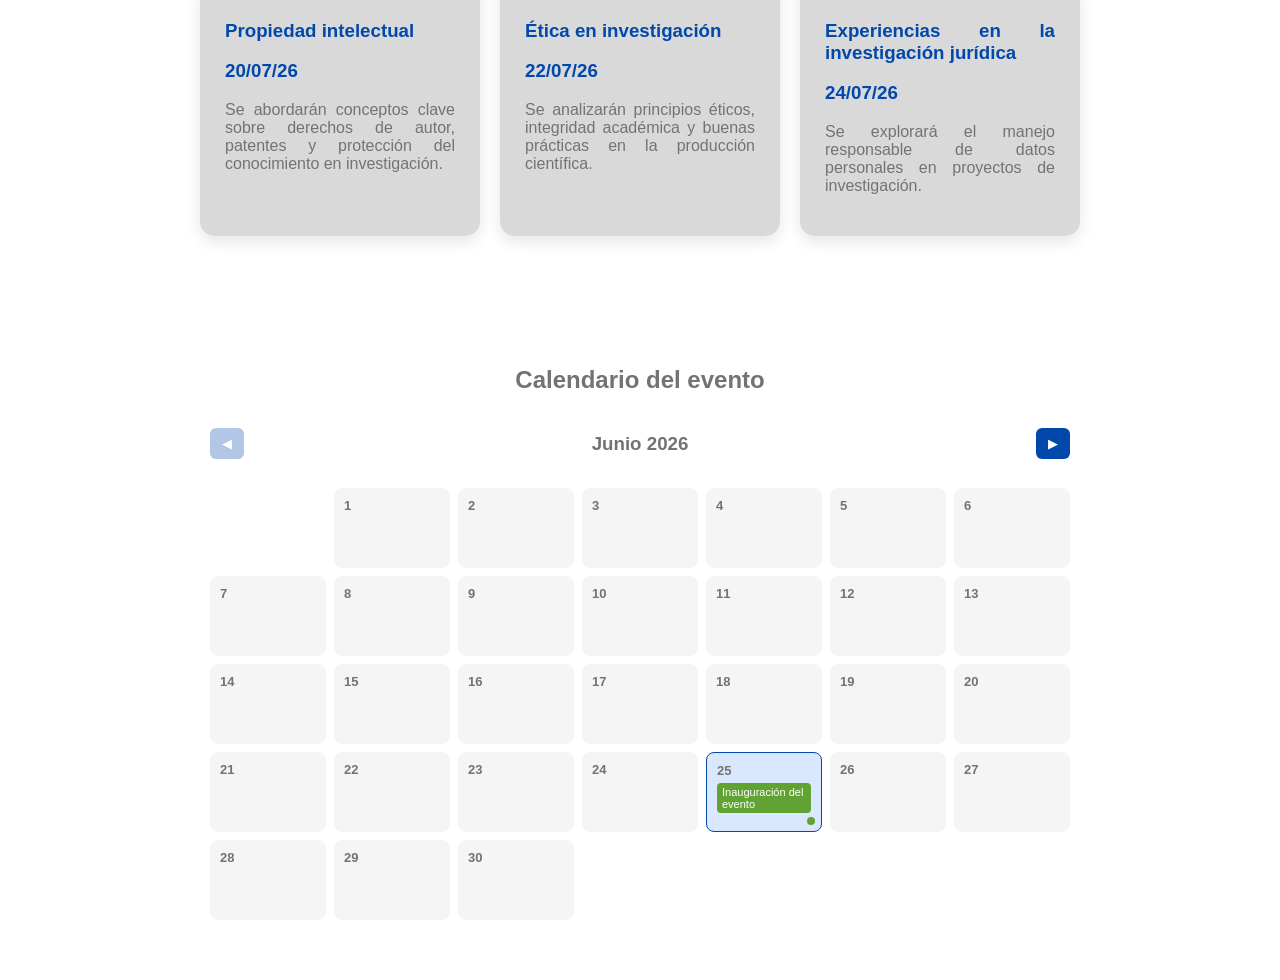
<file: programa.html>
<!DOCTYPE html>
<html lang="es">

<head>
<meta charset="UTF-8">
<meta name="viewport" content="width=device-width, initial-scale=1.0">
<title>Programa - ISRIB 2026</title>

<style>
:root{
  --azul: #0048ab; 
  --verde: #60a332; 
  --gris-oscuro: #737373; 
  --gris-claro: #d9d9d9; 
} 

/* ===== SCROLL SUAVE ===== */
html{
scroll-behavior:smooth;
}
  
*{
  box-sizing: border-box;
}
  
/* ===== BODY ===== */
body{ 
  font-family: Montserrat, sans-serif; 
  margin:0; 
  background:white; 
  color:var(--gris-oscuro);
  padding-top:70px; /* espacio para menú fijo */
}
  
/* ===== NAVBAR ===== */ 
.navbar{
  position:fixed;
  top:0;
  width:100%;
  background:var(--verde);
  padding:10px; display:flex;
  justify-content:center;
  flex-wrap:wrap; /* 🔥 CLAVE */
  gap:10px; z-index:1000; } 
  
.navbar a{
  color:white;
  text-decoration:none;
  font-weight:bold;
  font-size:14px; /* 🔥 más pequeño en móvil */ }

.navbar a:hover{
  text-decoration:underline;
}
/* CONTENIDO */
section{
  max-width:1000px;
  margin:auto;
  padding:60px 20px;
}

h1{
  text-align:center;
  color:#0048ab;
}

.tabla-container{
  width:100%;
  overflow-x:auto;
  margin-top:20px;
}

.tabla-container table{
  min-width:800px;
}

table{
  width:100%;
  border-collapse:collapse;
  margin:0 auto;
}
  
th, td{
  border:1px solid #ddd;
  padding:10px;
  text-align:center;
}

th{
  background:#0048ab;
  color:white;
}

tr:nth-child(even){
  background: #f5f5f5;
}

tr:hover{
  background: #eaf3ff;
}

th:nth-child(1), td:nth-child(1){
  width:120px;
}

th:nth-child(2), td:nth-child(2){
  width:120px;
}

th:nth-child(4), td:nth-child(4){
  width:90px;
}

th:nth-child(5), td:nth-child(5){
  width:70px;
}

#derecho{
  padding:50px 20px;
  text-align:center;
}

.cards-derecho{
  display:flex;
  gap:20px;
  justify-content:center;
  flex-wrap:wrap;
  margin-top:30px;
}

.card-d{
  background:var(--gris-claro);
  padding:25px;
  border-radius:15px;
  width:280px;
  box-shadow:0 6px 15px rgba(0,0,0,0.1);
  text-align: justify;
}

.card-d h3{
  color:var(--azul);
}

#calendario{
  max-width:900px;
  margin:auto;
  text-align:center;
}

.calendar-header{
  display:flex;
  justify-content:space-between;
  align-items:center;
  margin-bottom:15px;
}

.calendar-header button{
  background:var(--azul);
  color:white;
  border:none;
  padding:8px 12px;
  cursor:pointer;
  border-radius:6px;
}

.calendar-grid{
  display:grid;
  grid-template-columns: repeat(7, 1fr);
  gap:8px;
}

.dia{
  background:#f5f5f5;
  padding:10px;
  border-radius:8px;
  min-height:80px;
  text-align:left;
  position:relative;
  font-size:13px;
}

.dia-num{
  font-weight:bold;
}

.evento-label{
  background:var(--verde);
  color:white;
  padding:3px 5px;
  border-radius:4px;
  font-size:11px;
  margin-top:5px;
  display:block;
  cursor:pointer;
}

.dia{
  background:#f5f5f5;
  color:var(--gris-oscuro);
}

.dia.tiene-evento{
  background: #eaf3ff;
  border: 1px solid var(--azul);
}

.tp{ background:#d9f2d9 !important; }
.cm{ background:#d9e8ff !important; }
.sc{ background:#fff4cc !important; }
.sd{ background:#ffe0e0 !important; }

.evento-label:hover{
  background:var(--azul);
}

/* MODAL */
.modal{
  display:none;
  position:fixed;
  top:0;
  left:0;
  width:100%;
  height:100%;
  background:rgba(0,0,0,0.6);
  justify-content:center;
  align-items:center;
}

.modal-content{
  background:white;
  padding:25px;
  border-radius:12px;
  max-width:700px;
  width:90%;
  text-align:left;

  max-height:80vh;
  overflow-y:auto;

  box-shadow:0 10px 30px rgba(0,0,0,.2);
}

#modal-fecha{
  color:var(--azul);
  margin-bottom:5px;
}

#modal-titulo{
  color:var(--gris-oscuro);
  margin-bottom:20px;
}

.modal-content p{
  margin:10px 0;
}

#modal-descripcion{
  text-align:justify;
  line-height:1.6;
}

#modal-link a{
  display:inline-block;
  margin-top:15px;
  background:var(--azul);
  color:white;
  text-decoration:none;
  padding:10px 15px;
  border-radius:8px;
  font-weight:bold;
}

#modal-link a:hover{
  opacity:.9;
}
  
.cerrar{
  float:right;
  cursor:pointer;
  font-size:20px;
}
  
.dia.tiene-evento::after{
  content:"";
  width:8px;
  height:8px;
  background:var(--verde);
  border-radius:50%;
  position:absolute;
  bottom:6px;
  right:6px;
}
 @media (max-width: 768px){
  .evento-label{
    display:none;
  }

  .dia{
    min-height:60px;
  }

  .tabla-container{
    overflow-x:auto;
    -webkit-overflow-scrolling:touch;
  }

  .tabla-container table{
    min-width:700px;
  }

  .modal-content{
    width:95%;
    padding:20px;
  }

  #modal-descripcion{
    font-size:14px;
  }

} 
</style>

</head>

<body>

<!-- NAV -->

<nav class="navbar">
<a href="index.html#inicio">Inicio</a>
<a href="faq.html">Q&A</a>
<a href="index.html#sobre">Sobre</a>
<a href="index.html#areas">Áreas</a>
<a href="index.html#ponentes">Ponentes</a>
<a href="index.html#miembros">Comité</a>
<a href="programa.html">Programa</a>
<a href="index.html#contacto">Contacto</a>
</nav>

<section>
<h1>Programa ISRIB 2026</h1>

<p style="max-width:800px; margin:30px auto;">
El programa se desarrolla a través de diversas actividades académicas que combinan teoría y práctica:
</p>

<div style="max-width:800px; margin:30px auto;">

  <p><strong>Charlas magistrales (CM):</strong> Espacios de aprendizaje dirigidos por investigadores nacionales e internacionales, enfocados en la transferencia de conocimiento.</p>

  <p><strong>Talleres prácticos (TP):</strong> Sesiones que integran contenido teórico, aplicación práctica y desarrollo de entregables académicos.</p>

  <p><strong>Sesiones de motivación científica (SC):</strong> Encuentros con especialistas que presentan aplicaciones reales de la investigación en distintos contextos.</p>
  
  <p><strong>Sesiones de Derecho (SD):</strong> Actividades especiales por la semana de Derecho</p>

</div>


<div class="tabla-container">
<table>
<tr>
<th>Fecha</th>
<th>Horario</th>
<th>Actividad</th>
<th>Sesión</th>
<th>Tipo</th>
</tr>

<tr>
<td>25 de junio</td>
<td>11:00 - 13:35</td>
<td>Inauguración del evento</td>
<td>Híbrida</td>
<td>CM</td>
</tr>

<tr>
<td>02 de julio</td>
<td>15:00 - 17:00</td>
<td>Descubriendo la Ingeniería Biomédica y mi tema de investigación</td>
<td>Virtual</td>
<td>TP</td>
</tr>

<tr>
<td>03 de julio</td>
<td> 17:00 - 17:30</td>
<td>Sesiones de motivación "Ecosistema Espacial PUCP" </td>
<td>Virtual</td>
<td>SC</td>
</tr>
  
<tr>
<td>03 de julio</td>
<td>18:30 - 19:00 </td>
<td>Sesiones de motivación "Desarrollo y Caracterización de un modelo de córnea artificial"</td>
<td>Virtual</td>
<td>SC</td>
</tr>
  
<tr>
<td>07 de julio</td>
<td>15:00 - 17:00</td>
<td>Búsqueda de información e indagación del tema escogido</td>
<td>Virtual</td>
<td>TP</td>
</tr>

<tr>
<td>09 de julio</td>
<td>15:00 - 17:00</td>
<td>Lectura y delimitación del tema (y/o pregunta de investigación)</td>
<td>Virtual</td>
<td>TP</td>
</tr>

<tr>
<td>14 de julio</td>
<td>15:00 - 17:00</td>
<td>Organización de ideas y esquema de redacción</td>
<td>Virtual</td>
<td>TP</td>
</tr>

<tr>
<td>15 de julio</td>
<td>17:00 - 17:30</td>
<td>Sesión de motivación "Diseño e iteración de un Exoesqueleto para la rehabilitación Post-Traumática de la Mano"</td>
<td>Virtual</td>
<td>SC</td>
</tr>
  
<tr>
<td>15 de julio</td>
<td>17:30 - 18:00</td>
<td>Sesión de motivación "Diseño y desarrollo de un prototipo de exoesqueleto de miembro inferior para asistencia durante la marcha agazapada y la transición de sedestación a bipedestación"</td>
<td>Virtual</td>
<td>SC</td>
</tr>

<tr>
<td>15 de julio</td>
<td>18:00 - 18:30</td>
<td>Sesión de motivación "Guante modular para la  cuantificación de bradicinesia y temblor en la enfermedad de Parkinson"</td>
<td>Virtual</td>
<td>SC</td>
</tr>

<tr>
<td>15 de julio</td>
<td>18:30 - 19:00</td>
<td>Sesión de motivación "Experiencias en la Investigación en Biomecánica"</td>
<td>Virtual</td>
<td>SC</td>
</tr>

<tr>
<td>16 de julio</td>
<td>15:00 - 17:00</td>
<td>Redacción del cuerpo del texto (Parte I)</td>
<td>Virtual</td>
<td>TP</td>
</tr>

<tr>
<td>17 de julio</td>
<td>11:00 - 13:00</td>
<td>Segunda sesión (Charla Magistral)</td>
<td>Híbrida</td>
<td>CM</td>
</tr>

<tr>
<td>20 de julio</td>
<td>18:00 - 19:30</td>
<td>Evento de Derecho</td>
<td>Virtual</td>
<td>SD</td>
</tr>

<tr>
<td>21 de julio</td>
<td>15:00 - 17:00</td>
<td>Redacción del cuerpo del texto (Parte II)</td>
<td>Virtual</td>
<td>TP</td>
</tr>

<tr>
<td>22 de julio</td>
<td>18:00 - 19:30</td>
<td>Evento de Derecho</td>
<td>Virtual</td>
<td>SD</td>
</tr>

<tr>
<td>23 de julio</td>
<td>15:00 - 17:00</td>
<td>Redacción de la introducción y conclusiones de la RL</td>
<td>Virtual</td>
<td>TP</td>
</tr>

<tr>
<td>24 de julio</td>
<td>18:00 - 19:30</td>
<td>Evento de Derecho</td>
<td>Virtual</td>
<td>SD</td>
</tr>

<tr>
<td>30 de julio</td>
<td>15:00 - 17:00</td>
<td>Finalización de la revisión de literatura, breve inducción sobre la ética en la investigación y posible diseño visual</td>
<td>Virtual</td>
<td>TP</td>
</tr>

<tr>
<td>04 de agosto</td>
<td>11:00 - 13:00</td>
<td>Sesión de Cierre: Presentación de los trabajos en vivo</td>
<td>Híbrida</td>
<td>CM</td>
</tr>

</table>
</div> 

</section>

<section id="derecho">

<h2>Semana de Derecho</h2>

<div class="cards-derecho">

  <div class="card-d">
    <!--<img src="derecho/propiedad.jpg" class="card-img">-->
    <h3>Propiedad intelectual</h3>
    <h3>20/07/26</h3>
    <p>Se abordarán conceptos clave sobre derechos de autor, patentes y protección del conocimiento en investigación.</p>
  </div>

  <div class="card-d">
    
    <h3>Ética en investigación</h3>
    <h3>22/07/26</h3>
    <p>Se analizarán principios éticos, integridad académica y buenas prácticas en la producción científica.</p>
  </div>

  <div class="card-d">
    
    <h3>Experiencias en la investigación jurídica</h3>
    <h3>24/07/26</h3>
    <p>Se explorará el manejo responsable de datos personales en proyectos de investigación.</p>
  </div>

</div>

</section>

<section id="calendario">
  <h2>Calendario del evento</h2>

  <div class="calendar-header">
    <button onclick="cambiarMes(-1)">◀</button>
    <h3 id="mes-titulo"></h3>
    <button onclick="cambiarMes(1)">▶</button>
  </div>

  <div class="calendar-grid" id="calendar"></div>
</section>

<!-- MODAL -->
<div id="modal" class="modal">
  <div class="modal-content">

    <span class="cerrar" onclick="cerrarModal()">×</span>

    <h3 id="modal-fecha"></h3>

    <h4 id="modal-tituloc"></h4>

    <p id="modal-titulo"></p>

    <p id="modal-objetivo"></p>

    <p id="modal-responsable"></p>

    <p id="modal-modalidad"></p>

    <p id="modal-horario"></p>

    <p id="modal-descripcion"></p>

    <p id="modal-link"></p>

  </div>
</div>

<script>
const eventos = {

  /* ==========================
     JUNIO
  ========================== */

  "2026-06-25": {
    tipo: "CM",
    tituloc: "Inauguración del evento",
    modalidad: "Híbrida (Transmisión en vivo por YOUTUBE)",
    horario: "11:00 a. m. - 1:35 p. m.",
    link: "https://www.youtube.com/live/Bi7Zr1OzS5g?si=ZDdbgvqtTJOK7g36"
  },

  /* ==========================
     JULIO
  ========================== */

  "2026-07-02": {
    tipo: "TP",
    tituloc: "TP1",
    titulo:"Descubriendo la Ingeniería Biomédica y mi tema de investigación",
    objetivo: "Comprender qué es una revisión de literatura y elegir un tema de ingeniería biomédica de interés",
    responsable: "Selena Sevincha",
    modalidad: "Virtual",
    horario: "3:00 p. m. a 5:00 p. m.",
    descripcion: "Aprenderás la diferencia entre un artículo original y una revisión de literatura. Participarás en una lluvia de ideas sobre ingeniería biomédica y harás un ejercicio práctico de discusión en voz alta en pequeños grupos para definir tu tema y tu pregunta de investigación inicial.",
    link: "#"
  },

  "2026-07-03": {
    tipo: "SC",
    tituloc: "SC1",
    titulo:"Ecosistema Espacial PUCP y Desarrollo | Caracterización de un modelo de córnea artificial",
    responsable: "Neils Edison Vilchez Lagos (INRAS PUCP) | Abraham Zavaleta Romero",
    modalidad: "Virtual",
    horario: "5:00 p.m. - 5:30 p.m. | 6:30 p.m. - 7:00 p.m",
    link: "#"
  },

  "2026-07-07": {
    tipo: "TP",
    tituloc: "TP2" ,
    titulo: "Búsqueda de información e indagación del tema escogido",
    objetivo: "Aprender a buscar en bases de datos confiables y descartar información no académica o de autoridad dudosa.",
    responsable: "Diego Márquez",
    modalidad: "Virtual",
    horario: "3:00 p. m. a 5:00 p. m.",
    descripcion: "Conocerás el uso de herramientas como Google Académico, PubMed e IEEE, aplicando palabras clave y operadores de búsqueda. Aprenderás a evaluar la calidad de tus fuentes mediante el Test CRAAP y armarás una lista preliminar de 3 a 5 fuentes confiables.",
    link: "#"
  },

  "2026-07-09": {
    tipo: "TP",
    tituloc: "TP3",
    titulo: "Sesión 3: Lectura y delimitación del tema (y/o pregunta de investigación)",
    objetivo: "Leer críticamente y acotar el tema de investigación.",
    responsable: "Diego Márquez",
    modalidad: "Virtual",
    horario: "3:00 p. m. a 5:00 p. m.",
    descripcion: "Aprenderás estrategias para leer un artículo académico de forma efectiva, concentrándote en el resumen, la introducción y las conclusiones.",
    link: "#"
  },

  "2026-07-14": {
    tipo: "TP",
    tituloc: "TP4",
    titulo: "Organización de ideas y esquema de redacción",
    objetivo: "Sintetizar la investigación previa y estructurar la revisión de literatura.",
    responsable: "Dalia Loayza",
    modalidad: "Virtual",
    horario: "3:00 p. m. a 5:00 p. m.",
    descripcion: "Conocerás diferentes patrones para organizar tu texto y realizarás actividades prácticas para construir tu esquema de trabajo.",
    link: "#"
  },

  "2026-07-15": {
    tipo: "SC",
    tituloc: "SC3",
    titulo: "Diseño e iteración de un Exoesqueleto para la rehabilitación Post-Traumática de la Mano | Diseño y desarrollo de un prototipo de exoesqueleto de miembro inferior para asistencia durante la marcha agazapada y la transición de sedestación a bipedestación | Guante modular para la  cuantificación de bradicinesia y temblor en la enfermedad de Parkinson | Experiencias en la Investigación en Biomecánica",
    responsable: "Sebastian Alonso Trujillo Delgado y Zhaid Simón Condori Chocce | Eric Moscoso Muñiz | Lucero Munive Huaranga | Ana Céspedes Trece",
    modalidad: "Por confirmar",
    horario: "5:00 p.m. - 5:30 p.m. |5:30 p.m. - 6:00 p.m. | 6:00 p.m. - 6:30 p.m. | 6:30 p.m. - 7:00 p.m.",
    link: "#"
  },

  "2026-07-16": {
    tipo: "TP",
    tituloc: "TP5",
    titulo: "Redacción del cuerpo del texto (Parte I)",
    objetivo: "Redactar el primer subtema integrando las fuentes y evitando el plagio.",
    responsable: "Selena Sevincha",
    modalidad: "Virtual",
    horario: "3:00 p. m. a 5:00 p. m.",
    descripcion: "Aprenderás las bases para la construcción de párrafos, el uso de conectores lógicos y la importancia de citar correctamente.",
    link: "#"
  },

  "2026-07-17": {
    tipo: "CM",
    tituloc: "Segunda sesión  de Charla Magistral",
    titulo: "Charla Magistral II",
    modalidad: "Híbrida",
    horario: "11:00 a. m. a 13:00 p. m.",
    link: "https://youtube.com/live/342E2sRQxew?feature=share"
  },

  "2026-07-20": {
    tipo: "SD",
    tituloc: "SD1",
    titulo: "Semana de Derecho: Propiedad Intelectual",
    responsable: "Raúl Solórzano",
    modalidad: "Virtual",
    horario: "18:00 p. m. a 19:30 p. m.",
    link: "#"
  },

  "2026-07-21": {
    tipo: "TP",
    tituloc: "TP6",
    titulo: "Redacción del cuerpo del texto (Parte II)",
    objetivo: "Desarrollar el segundo subtema, fomentando el análisis crítico.",
    responsable: "Selena Sevincha",
    modalidad: "Virtual",
    horario: "3:00 p. m. a 5:00 p. m.",
    descripcion: "Aprenderás a realizar transiciones correctas entre párrafos y a hacer dialogar distintas fuentes académicas.",
    link: "#"
  },

  "2026-07-22": {
    tipo: "SD",
    tituloc: "SD2",
    titulo: "Semana de Derecho: Ética en Investigación",
    responsable: "Cesar Higa",
    modalidad: "Virtual",
    horario: "18:00 p. m. a 19:30 p. m.",
    link: "#"
  },

  "2026-07-23": {
    tipo: "TP",
    tituloc: "TP7",
    titulo: "Redacción de la introducción y conclusiones de la RL",
    objetivo: "Enganchar al lector y avanzar en los hallazgos de la investigación.",
    responsable: "Ana Martínez",
    modalidad: "Virtual",
    horario: "3:00 p. m. a 5:00 p. m.",
    descripcion: "Aprenderás a estructurar la introducción y la conclusión para completar el borrador final de tu revisión de literatura.",
    link: "#"
  },

  "2026-07-24": {
    tipo: "SD",
    tituloc: "SD3",
    titulo: "Semana de Derecho: Experiencias en la investigación jurídica",
    responsable: "Edison Tabra",
    modalidad: "Virtual",
    horario: "18:00 p. m. a 19:30 p. m.",
    link: "#"
  },

  "2026-07-30": {
    tipo: "TP",
    tituloc: "TP8",
    titulo: "Finalización de la revisión de literatura, ética y diseño visual",
    objetivo: "Pulir la redacción del texto escrito, preparar la presentación oral y recibir una inducción sobre ética.",
    responsable: "Mónica Arakaki",
    modalidad: "Virtual",
    horario: "3:00 p. m. a 5:00 p. m.",
    descripcion: "Conocerás estrategias para la producción escrita integral de tu trabajo, elaboración de diapositivas, uso ético de IA y presentación oral.",
    link: "#"
  },

  /* ==========================
     AGOSTO
  ========================== */

  "2026-08-04": {
    tipo: "CM",
    tituloc: "Sesión de Cierre: Presentación de los trabajos en vivo",
    titulo: "Presentación de los trabajos en vivo",
    objetivo: "Exponer oralmente los hallazgos de la investigación de manera clara y articulada.",
    responsable: "Edilberto Casado",
    modalidad: "Híbrida",
    horario: "11:00 a. m. a 1:00 p. m.",
    descripcion: "Evento final del taller donde los estudiantes presentarán y defenderán sus trabajos de investigación.",
    link: "#"
  }

};

let mesActual = 5; // junio (0 = enero)
let año = 2026;

function renderCalendar(){
  const calendar = document.getElementById("calendar");
  calendar.innerHTML = "";

  const meses = ["Enero","Febrero","Marzo","Abril","Mayo","Junio","Julio","Agosto","Septiembre","Octubre","Noviembre","Diciembre"];
  document.getElementById("mes-titulo").innerText = meses[mesActual] + " " + año;

  const primerDia = new Date(año, mesActual, 1).getDay();
  const diasMes = new Date(año, mesActual + 1, 0).getDate();

  // espacios vacíos
  for(let i=0; i<primerDia; i++){
    calendar.innerHTML += "<div></div>";
  }

  for(let d=1; d<=diasMes; d++){
    let fecha = `${año}-${String(mesActual+1).padStart(2,"0")}-${String(d).padStart(2,"0")}`;

    let div = document.createElement("div");
    div.classList.add("dia");

    div.innerHTML = `<div class="dia-num">${d}</div>`;

    if(eventos[fecha]){
      let evento = document.createElement("span");
      evento.classList.add("evento-label");
      evento.innerText = eventos[fecha].tituloc;

      div.onclick = () => abrirModal(fecha, eventos[fecha]);
      
      div.appendChild(evento);
    }

    if(eventos[fecha]){
      div.classList.add("tiene-evento");
    
      if(eventos[fecha].tipo === "TP")
        div.classList.add("tp");

      if(eventos[fecha].tipo === "CM")
        div.classList.add("cm");
      
      if(eventos[fecha].tipo === "SC")
        div.classList.add("sc");
      
      if(eventos[fecha].tipo === "SD")
        div.classList.add("sd");
    }

    calendar.appendChild(div);
  }
  
  const btnPrev = document.querySelector(".calendar-header button:first-child");
  const btnNext = document.querySelector(".calendar-header button:last-child");
  
  btnPrev.style.opacity = mesActual === 5 ? "0.3" : "1";
  btnPrev.style.cursor = mesActual === 5 ? "not-allowed" : "pointer";
  
  btnNext.style.opacity = mesActual === 7 ? "0.3" : "1";
  btnNext.style.cursor = mesActual === 7 ? "not-allowed" : "pointer";
}


function cambiarMes(dir){
  const nuevoMes = mesActual + dir;

  if(nuevoMes < 5 || nuevoMes > 7) return; // ❌ no hace nada fuera del rango

  mesActual = nuevoMes;
  renderCalendar();
}

function abrirModal(fecha, evento){

  document.getElementById("modal").style.display = "flex";

  document.getElementById("modal-fecha").innerText =
    "Fecha: " + fecha;

  document.getElementById("modal-tituloc").innerText =
    evento.titulo || "";

  document.getElementById("modal-titulo").innerHTML =
    evento.titulo
    ? "<strong>Título:</strong> " + evento.titulo
    : "";
  
  document.getElementById("modal-objetivo").innerHTML =
    evento.objetivo
    ? "<strong>Objetivo:</strong> " + evento.objetivo
    : "";

  document.getElementById("modal-responsable").innerHTML =
    evento.responsable
    ? "<strong>A cargo de:</strong> " + evento.responsable
    : "";

  document.getElementById("modal-modalidad").innerHTML =
    evento.modalidad
    ? "<strong>Modalidad:</strong> " + evento.modalidad
    : "";

  document.getElementById("modal-horario").innerHTML =
    evento.horario
    ? "<strong>Horario:</strong> " + evento.horario
    : "";

  document.getElementById("modal-descripcion").innerHTML =
    evento.descripcion
    ? "<strong>Descripción:</strong><br>" + evento.descripcion
    : "";

  document.getElementById("modal-link").innerHTML =
    evento.link && evento.link !== "#"
    ? `<a href="${evento.link}" target="_blank">🔗 Acceder a la sesión</a>`
    : "";
}

function cerrarModal(){
  document.getElementById("modal").style.display = "none";
}

renderCalendar();
</script>
  
</body>
</html>
</file>
